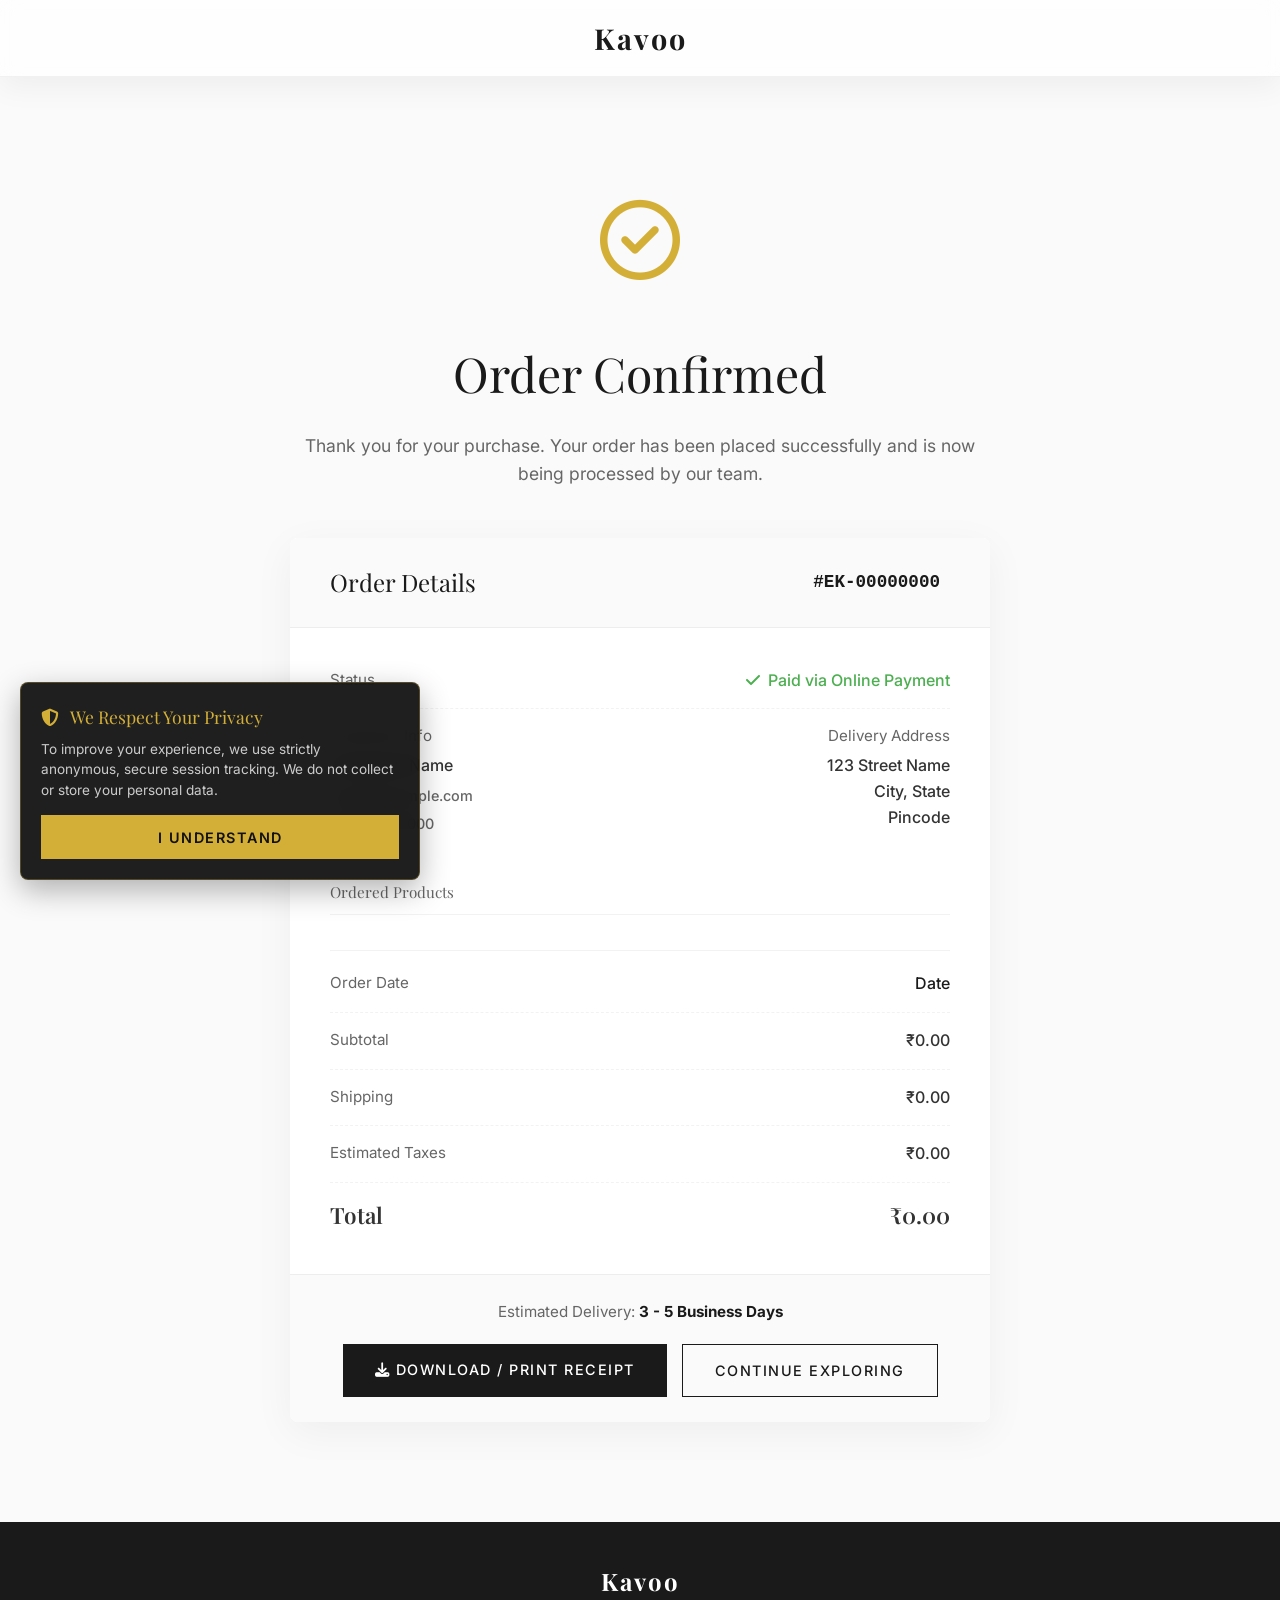
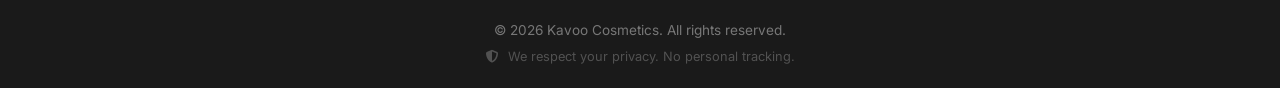
<file: confirmation.html>
<!DOCTYPE html>
<html lang="en">

<head>
    <meta charset="UTF-8">
    <meta name="viewport" content="width=device-width, initial-scale=1.0">
    <title>Order Confirmation | Kavoo Luxury Cosmetics</title>
    <!-- Google Fonts -->
    <link rel="preconnect" href="https://fonts.googleapis.com">
    <link rel="preconnect" href="https://fonts.gstatic.com" crossorigin>
    <link
        href="https://fonts.googleapis.com/css2?family=Inter:wght@300;400;500;600&family=Playfair+Display:ital,wght@0,400;0,600;0,700;1,400&display=swap"
        rel="stylesheet">
    <!-- Icons -->
    <link rel="stylesheet" href="https://cdnjs.cloudflare.com/ajax/libs/font-awesome/6.4.0/css/all.min.css">
    <!-- Custom CSS -->
    <link rel="stylesheet" href="styles.css">
</head>

<body class="confirmation-page" style="background-color: var(--color-off-white);">

    <!-- Simple Navigation -->
    <nav class="navbar scrolled"
        style="position: relative; padding: 15px 0; border-bottom: 1px solid rgba(0,0,0,0.05);">
        <div class="nav-container" style="justify-content: center;">
            <div class="logo"><a href="index.html">Kavoo</a></div>
        </div>
    </nav>

    <!-- Confirmation Main Content -->
    <main class="confirmation-layout" style="padding: 100px 0;">
        <div class="container" style="max-width: 800px; margin: 0 auto; text-align: center;">

            <!-- Success Icon -->
            <div class="success-icon slide-up-element"
                style="color: var(--color-gold); font-size: 5rem; margin-bottom: 30px;">
                <i class="fa-regular fa-circle-check"></i>
            </div>

            <h1 class="checkout-main-title slide-up-element delay-1" style="font-size: 3rem; margin-bottom: 20px;">Order
                Confirmed</h1>
            <p class="section-desc slide-up-element delay-1"
                style="font-size: 1.1rem; color: var(--color-text-muted); margin-bottom: 50px;">
                Thank you for your purchase. Your order has been placed successfully and is now being processed by our
                team.
            </p>

            <!-- Order Details Box -->
            <div class="confirmation-box slide-up-element delay-2">
                <div class="confirmation-header">
                    <h2>Order Details</h2>
                    <span class="order-id" id="displayOrderId">#EK-00000000</span>
                </div>

                <div class="confirmation-body">
                    <div class="conf-row">
                        <span class="conf-label">Status</span>
                        <span class="conf-value status-paid"><i class="fa-solid fa-check"></i> Paid via Online
                            Payment</span>
                    </div>

                    <div class="conf-row split">
                        <div class="conf-column" style="text-align: left;">
                            <span class="conf-label">Customer Info</span>
                            <span class="conf-value" id="confName">Customer Name</span>
                            <span class="conf-value" id="confEmail"
                                style="font-size: 0.9rem; color: var(--color-text-muted);">email@example.com</span>
                            <span class="conf-value" id="confPhone"
                                style="font-size: 0.9rem; color: var(--color-text-muted);">000-000-0000</span>
                        </div>
                        <div class="conf-column" style="text-align: right;">
                            <span class="conf-label">Delivery Address</span>
                            <span class="conf-value" id="confAddress">123 Street Name<br>City, State<br>Pincode</span>
                        </div>
                    </div>

                    <div class="conf-items-section">
                        <h3 class="conf-label"
                            style="text-align: left; margin-bottom: 15px; border-bottom: 1px solid rgba(0,0,0,0.05); padding-bottom: 10px;">
                            Ordered Products</h3>
                        <div class="conf-items-list" id="confItemsList">
                            <!-- Items injected via JS -->
                        </div>
                    </div>

                    <div class="conf-totals"
                        style="border-top: 1px solid rgba(0,0,0,0.05); padding-top: 20px; margin-top: 20px;">
                        <div class="conf-row">
                            <span class="conf-label">Order Date</span>
                            <span class="conf-value" id="confDate" style="color: var(--color-black);">Date</span>
                        </div>
                        <div class="conf-row">
                            <span class="conf-label">Subtotal</span>
                            <span class="conf-value" id="confSubtotal">₹0.00</span>
                        </div>
                        <div class="conf-row">
                            <span class="conf-label">Shipping</span>
                            <span class="conf-value" id="confShipping">₹0.00</span>
                        </div>
                        <div class="conf-row">
                            <span class="conf-label">Estimated Taxes</span>
                            <span class="conf-value" id="confTaxes">₹0.00</span>
                        </div>
                        <div class="conf-row total-row"
                            style="font-size: 1.4rem; font-weight: 600; font-family: var(--font-serif); margin-top: 15px;">
                            <span>Total</span>
                            <span id="confTotal">₹0.00</span>
                        </div>
                    </div>
                </div>

                <div class="confirmation-footer no-print"
                    style="background-color: var(--color-off-white); padding: 25px; border-top: 1px solid rgba(0,0,0,0.05); text-align: center; display: flex; flex-direction: column; gap: 15px; align-items: center;">
                    <p style="font-size: 0.95rem; color: var(--color-text-muted); margin-bottom: 5px;">
                        Estimated Delivery: <strong style="color: var(--color-black);">3 - 5 Business Days</strong>
                    </p>
                    <div style="display: flex; gap: 15px; flex-wrap: wrap; justify-content: center; width: 100%;">
                        <a href="#" id="printReceiptBtn" class="btn btn-primary" style="min-width: 200px;"><i class="fa-solid fa-download"></i> Download / Print Receipt</a>
                        <a href="shop.html" class="btn btn-outline" style="min-width: 200px;">Continue Exploring</a>
                    </div>
                </div>
            </div>

        </div>
    </main>

    <style>
        /* Print Styles for Receipt */
        @media print {
            body { background-color: white !important; }
            .navbar, .footer, .no-print, .success-icon, .checkout-main-title, .section-desc { display: none !important; }
            .confirmation-layout { padding: 0 !important; margin: 0 !important; }
            .confirmation-box { box-shadow: none !important; border: 2px solid #000 !important; border-radius: 0 !important; margin: 0 !important; max-width: 100% !important; }
            .conf-row { border-bottom: 1px solid #333 !important; padding: 5px 0 !important; }
            .conf-column span { display: block; }
            * { color: black !important; -webkit-print-color-adjust: exact; print-color-adjust: exact; }
            body::before {
                content: "Kavoo Luxury Cosmetics - Receipt";
                display: block;
                font-size: 24px;
                font-weight: bold;
                text-align: center;
                margin-bottom: 20px;
                font-family: serif;
            }
        }
    </style>

    <!-- Footer -->
    <footer id="contact" class="footer" style="padding: 40px 0 20px; text-align: center;">
        <div class="container">
            <h2 class="logo" style="color: var(--color-white); font-size: 1.5rem; margin-bottom: 20px;">Kavoo</h2>
            <div class="footer-bottom" style="border: none; padding-top: 0; justify-content: center;">
                <div style="display:flex; flex-direction:column; gap:5px; align-items: center;">
                    <p>&copy; 2026 Kavoo Cosmetics. All rights reserved.</p>
                    <p style="opacity: 0.6; font-size: 0.8rem;"><i class="fa-solid fa-shield-halved" style="margin-right:5px;"></i> We respect your privacy. No personal tracking.</p>
                </div>
            </div>
        </div>
    </footer>

    <!-- Scripts -->
    <script src="script.js"></script>
</body>

</html>
</file>
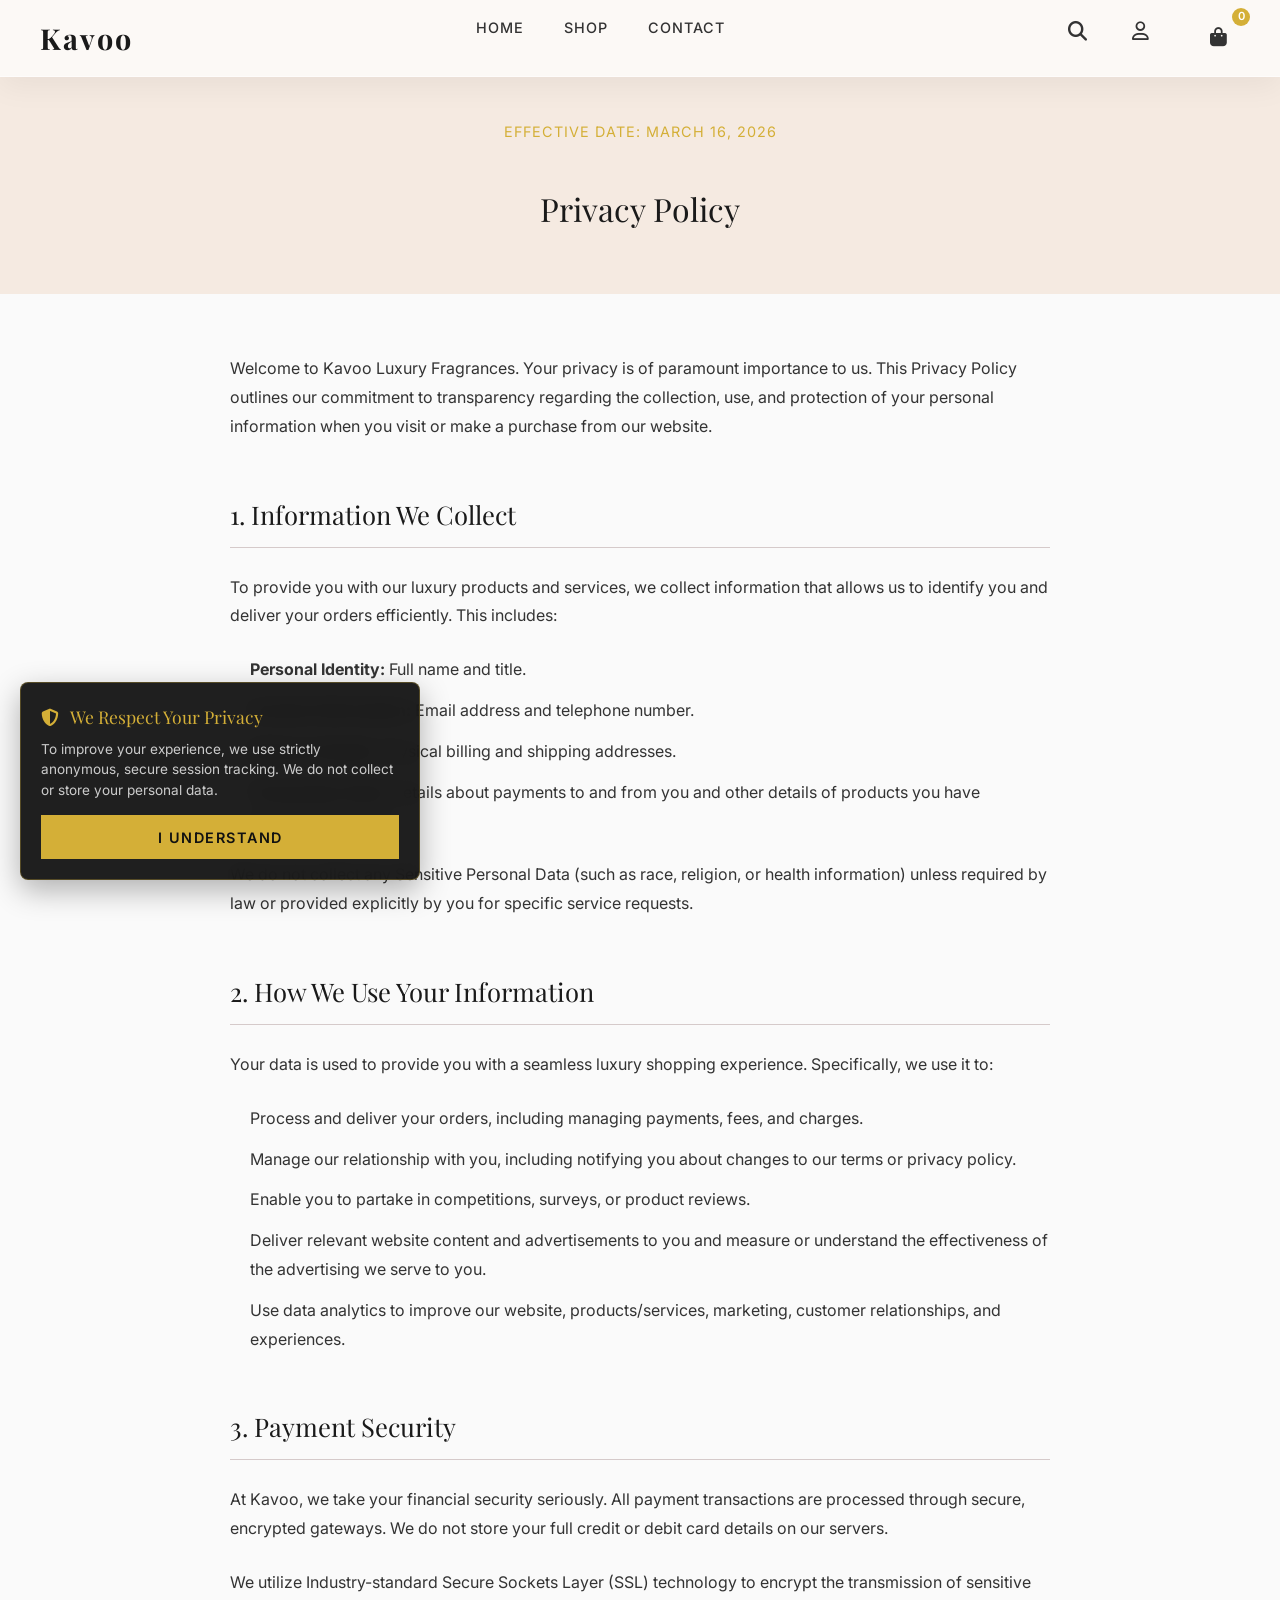
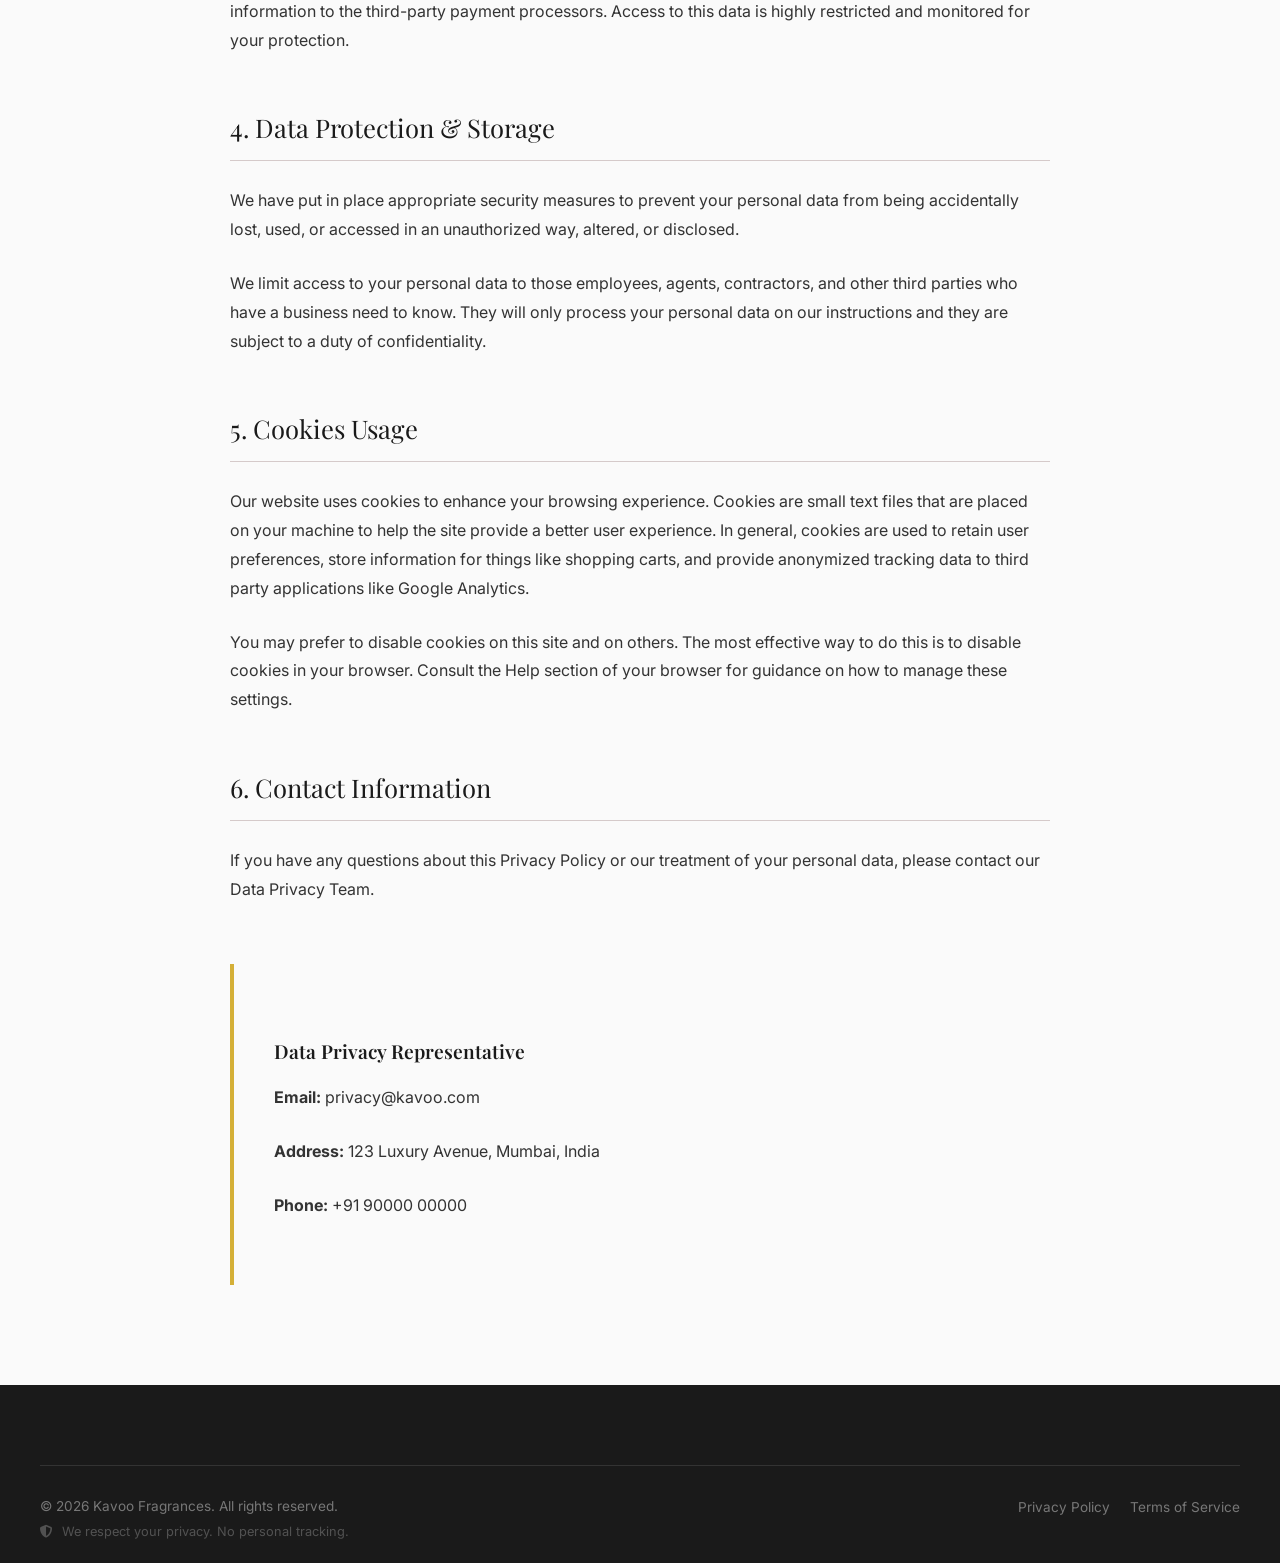
<file: privacy-policy.html>
<!DOCTYPE html>
<html lang="en">

<head>
    <meta charset="UTF-8">
    <meta name="viewport" content="width=device-width, initial-scale=1.0">
    <title>Privacy Policy | Kavoo Luxury Fragrances</title>
    <!-- Google Fonts -->
    <link rel="preconnect" href="https://fonts.googleapis.com">
    <link rel="preconnect" href="https://fonts.gstatic.com" crossorigin>
    <link
        href="https://fonts.googleapis.com/css2?family=Inter:wght@300;400;500;600&family=Playfair+Display:ital,wght@0,400;0,600;0,700;1,400&display=swap"
        rel="stylesheet">
    <!-- Icons -->
    <link rel="stylesheet" href="https://cdnjs.cloudflare.com/ajax/libs/font-awesome/6.4.0/css/all.min.css">
    <!-- Custom CSS -->
    <link rel="stylesheet" href="styles.css">
    <style>
        .legal-header {
            background-color: var(--color-soft-nude);
            padding: 120px 0 60px;
            text-align: center;
        }

        .legal-container {
            max-width: 900px;
            margin: 60px auto 100px;
            padding: 0 40px;
        }

        .legal-content {
            line-height: 1.8;
            color: var(--color-dark-gray);
        }

        .legal-content h1 {
            font-size: 3.5rem;
            margin-bottom: 20px;
            color: var(--color-black);
        }

        .legal-content h2 {
            font-size: 1.6rem;
            margin: 50px 0 25px;
            color: var(--color-black);
            font-family: var(--font-serif);
            border-bottom: 1px solid var(--color-beige);
            padding-bottom: 10px;
        }

        .legal-content h3 {
            font-size: 1.2rem;
            margin: 30px 0 15px;
            color: var(--color-black);
            font-weight: 600;
        }

        .legal-content p {
            margin-bottom: 25px;
        }

        .legal-content ul {
            margin-bottom: 25px;
            padding-left: 20px;
        }

        .legal-content li {
            margin-bottom: 12px;
            position: relative;
        }

        .last-updated {
            font-size: 0.9rem;
            letter-spacing: 1px;
            text-transform: uppercase;
            color: var(--color-gold);
            margin-bottom: 40px;
            display: block;
        }

        .contact-box {
            background-color: var(--color-off-white);
            padding: 40px;
            border-left: 4px solid var(--color-gold);
            margin-top: 60px;
        }

        @media (max-width: 768px) {
            .legal-header {
                padding: 100px 0 40px;
            }
            .legal-container {
                margin: 40px auto 60px;
                padding: 0 20px;
            }
            .legal-content h1 {
                font-size: 2.5rem;
            }
            .legal-content h2 {
                font-size: 1.4rem;
            }
        }
    </style>
</head>

<body>
    <!-- Navigation -->
    <nav class="navbar scrolled" id="navbar">
        <div class="nav-container">
            <a href="index.html" class="logo">Kavoo</a>
            <div class="nav-links">
                <a href="index.html">Home</a>
                <a href="shop.html">Shop</a>
                <a href="index.html#contact">Contact</a>
            </div>
            <div class="nav-icons">
                <a href="#" id="openSearchBtn"><i class="fa-solid fa-magnifying-glass"></i></a>
                <a href="account.html"><i class="fa-regular fa-user"></i></a>
                <a href="#" id="openCartBtn" class="cart-icon-wrapper">
                    <i class="fa-solid fa-bag-shopping"></i>
                    <span class="cart-badge" id="cartBadgeCount">0</span>
                </a>
            </div>
            <button class="mobile-menu-btn">
                <i class="fa-solid fa-bars"></i>
            </button>
        </div>
    </nav>

    <header class="legal-header">
        <div class="container">
            <span class="last-updated">Effective Date: March 16, 2026</span>
            <h1>Privacy Policy</h1>
        </div>
    </header>

    <main class="legal-container">
        <div class="legal-content" id="legalContent">
            <div id="dynamicContent">
                <p>Welcome to Kavoo Luxury Fragrances. Your privacy is of paramount importance to us. This Privacy Policy outlines our commitment to transparency regarding the collection, use, and protection of your personal information when you visit or make a purchase from our website.</p>
                
                <h2>1. Information We Collect</h2>
                <p>To provide you with our luxury products and services, we collect information that allows us to identify you and deliver your orders efficiently. This includes:</p>
                <ul>
                    <li><strong>Personal Identity:</strong> Full name and title.</li>
                    <li><strong>Contact Information:</strong> Email address and telephone number.</li>
                    <li><strong>Delivery Details:</strong> Physical billing and shipping addresses.</li>
                    <li><strong>Transaction Data:</strong> Details about payments to and from you and other details of products you have purchased from us.</li>
                </ul>
                <p>We do not collect any Sensitive Personal Data (such as race, religion, or health information) unless required by law or provided explicitly by you for specific service requests.</p>
                
                <h2>2. How We Use Your Information</h2>
                <p>Your data is used to provide you with a seamless luxury shopping experience. Specifically, we use it to:</p>
                <ul>
                    <li>Process and deliver your orders, including managing payments, fees, and charges.</li>
                    <li>Manage our relationship with you, including notifying you about changes to our terms or privacy policy.</li>
                    <li>Enable you to partake in competitions, surveys, or product reviews.</li>
                    <li>Deliver relevant website content and advertisements to you and measure or understand the effectiveness of the advertising we serve to you.</li>
                    <li>Use data analytics to improve our website, products/services, marketing, customer relationships, and experiences.</li>
                </ul>
                
                <h2>3. Payment Security</h2>
                <p>At Kavoo, we take your financial security seriously. All payment transactions are processed through secure, encrypted gateways. We do not store your full credit or debit card details on our servers.</p>
                <p>We utilize Industry-standard Secure Sockets Layer (SSL) technology to encrypt the transmission of sensitive information to the third-party payment processors. Access to this data is highly restricted and monitored for your protection.</p>
                
                <h2>4. Data Protection & Storage</h2>
                <p>We have put in place appropriate security measures to prevent your personal data from being accidentally lost, used, or accessed in an unauthorized way, altered, or disclosed.</p>
                <p>We limit access to your personal data to those employees, agents, contractors, and other third parties who have a business need to know. They will only process your personal data on our instructions and they are subject to a duty of confidentiality.</p>
                
                <h2>5. Cookies Usage</h2>
                <p>Our website uses cookies to enhance your browsing experience. Cookies are small text files that are placed on your machine to help the site provide a better user experience. In general, cookies are used to retain user preferences, store information for things like shopping carts, and provide anonymized tracking data to third party applications like Google Analytics.</p>
                <p>You may prefer to disable cookies on this site and on others. The most effective way to do this is to disable cookies in your browser. Consult the Help section of your browser for guidance on how to manage these settings.</p>
                
                <h2>6. Contact Information</h2>
                <p>If you have any questions about this Privacy Policy or our treatment of your personal data, please contact our Data Privacy Team.</p>
                
                <div class="contact-box">
                    <h3>Data Privacy Representative</h3>
                    <p><strong>Email:</strong> privacy@kavoo.com</p>
                    <p><strong>Address:</strong> 123 Luxury Avenue, Mumbai, India</p>
                    <p><strong>Phone:</strong> +91 90000 00000</p>
                </div>
            </div>
        </div>
    </main>

    <footer class="footer">
        <div class="container">
            <div class="footer-bottom">
                <div style="display:flex; flex-direction:column; gap:5px;">
                    <p>&copy; 2026 Kavoo Fragrances. All rights reserved.</p>
                    <p style="opacity: 0.6; font-size: 0.8rem;"><i class="fa-solid fa-shield-halved" style="margin-right:5px;"></i> We respect your privacy. No personal tracking.</p>
                </div>
                <div class="footer-legal">
                    <a href="privacy-policy.html">Privacy Policy</a>
                    <a href="terms-of-service.html">Terms of Service</a>
                </div>
            </div>
        </div>
    </footer>

    <!-- Scripts -->
    <script src="script.js"></script>
    <script>
        document.addEventListener('DOMContentLoaded', () => {
            const savedContent = localStorage.getItem('ekavoo_privacy_policy');
            if (savedContent) {
                document.getElementById('dynamicContent').innerHTML = savedContent;
            }
        });
    </script>
</body>

</html>
</file>
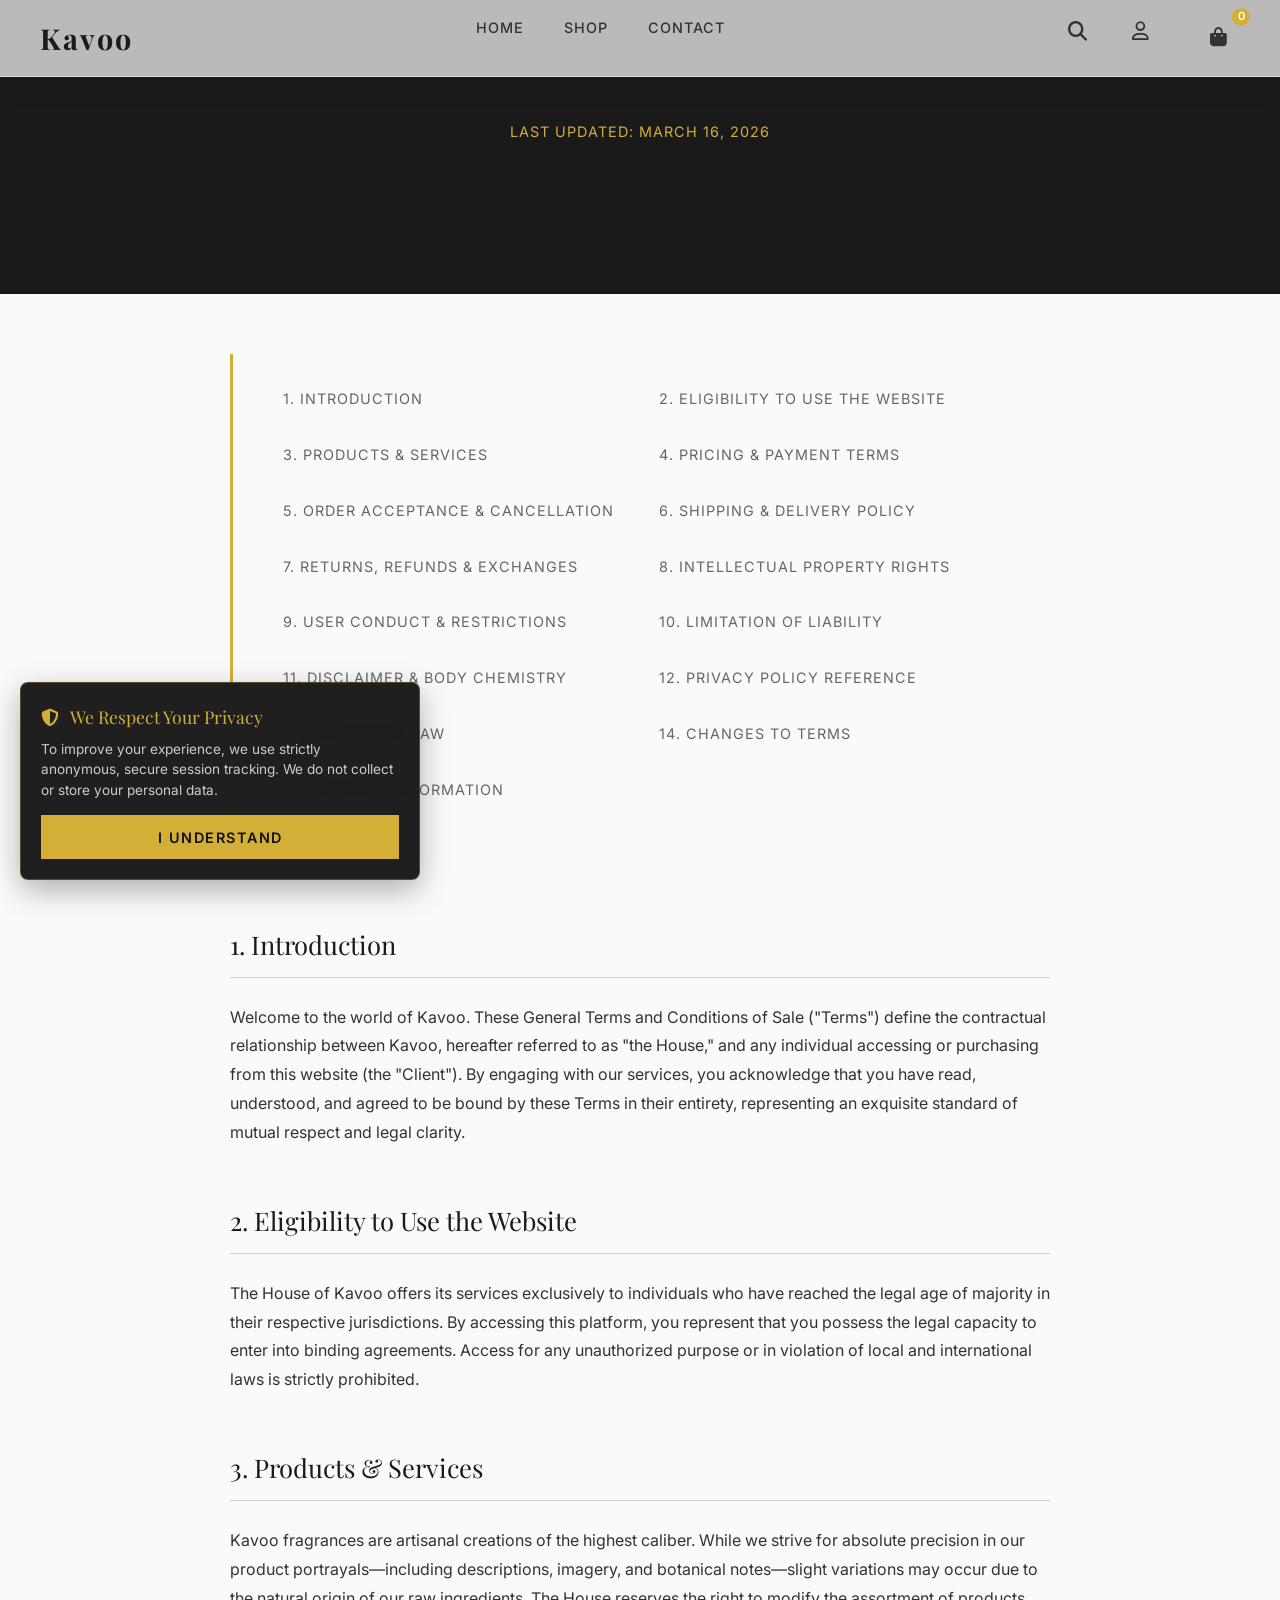
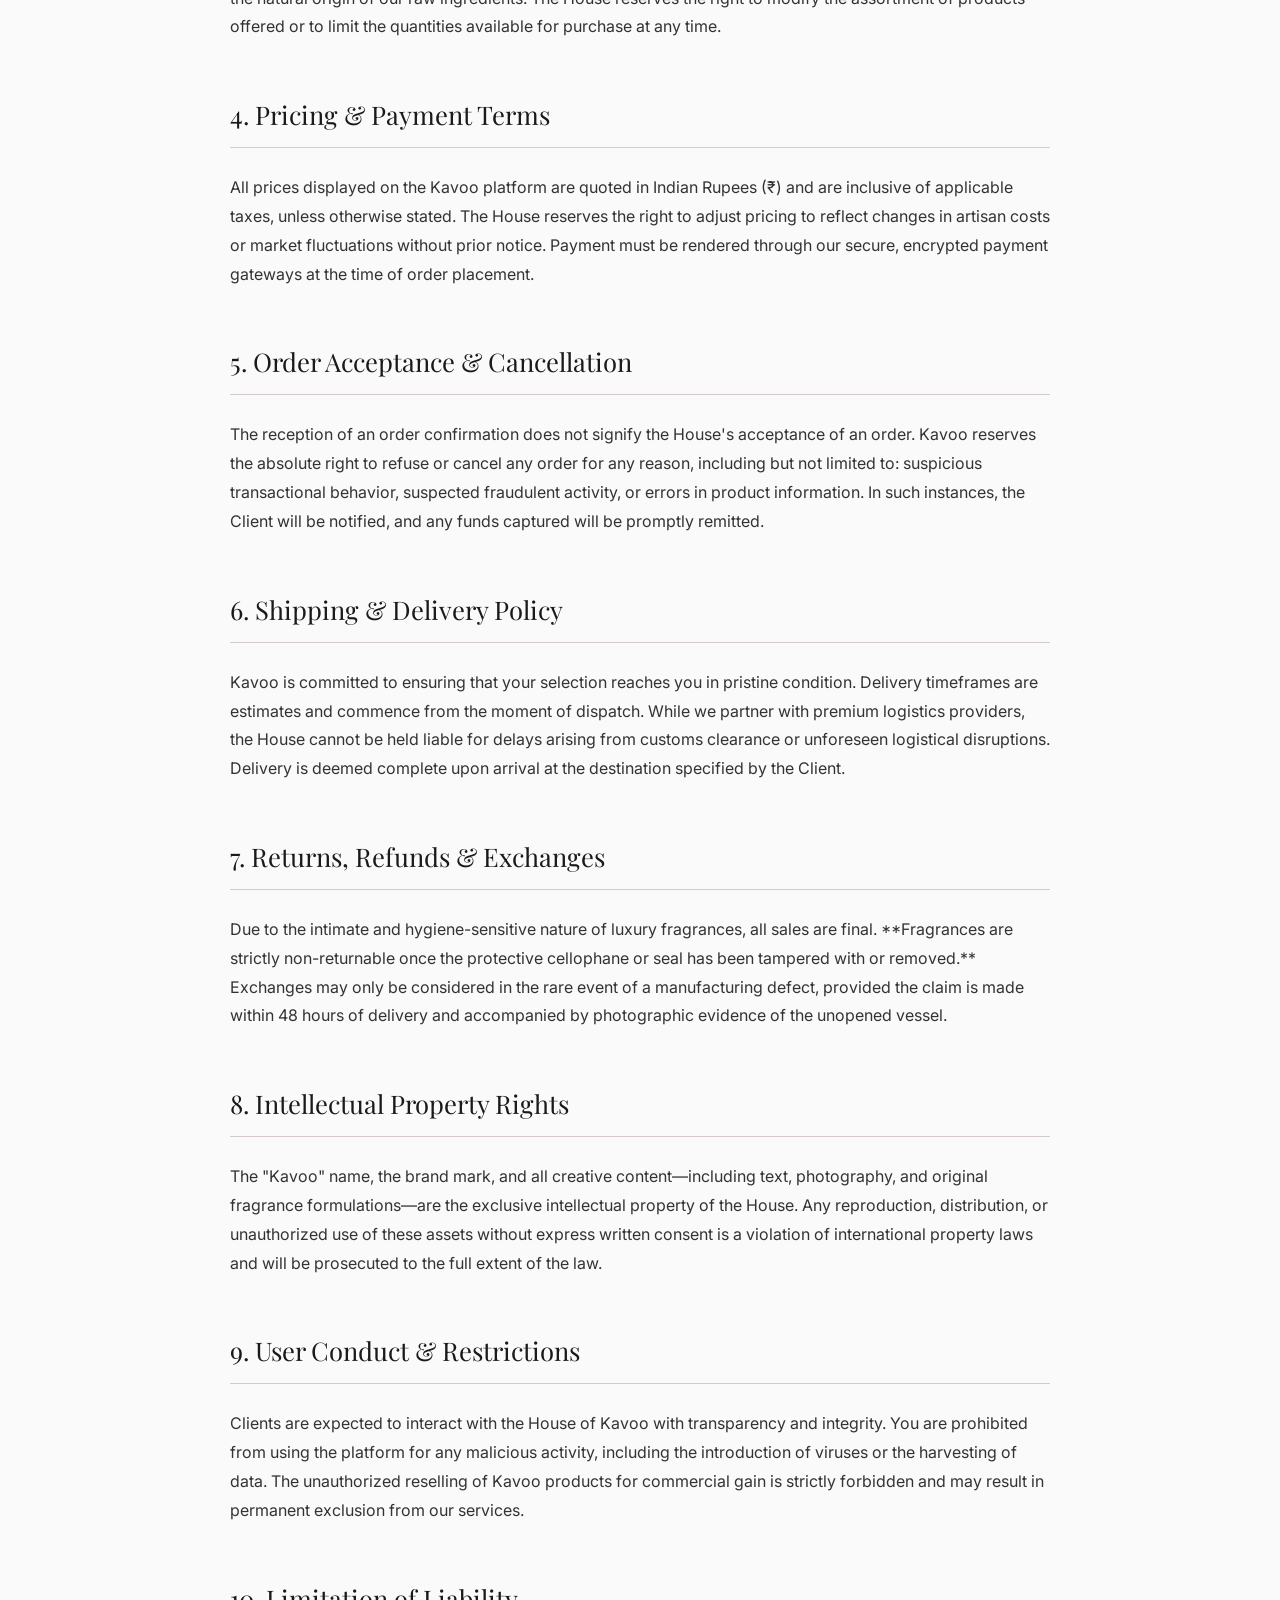
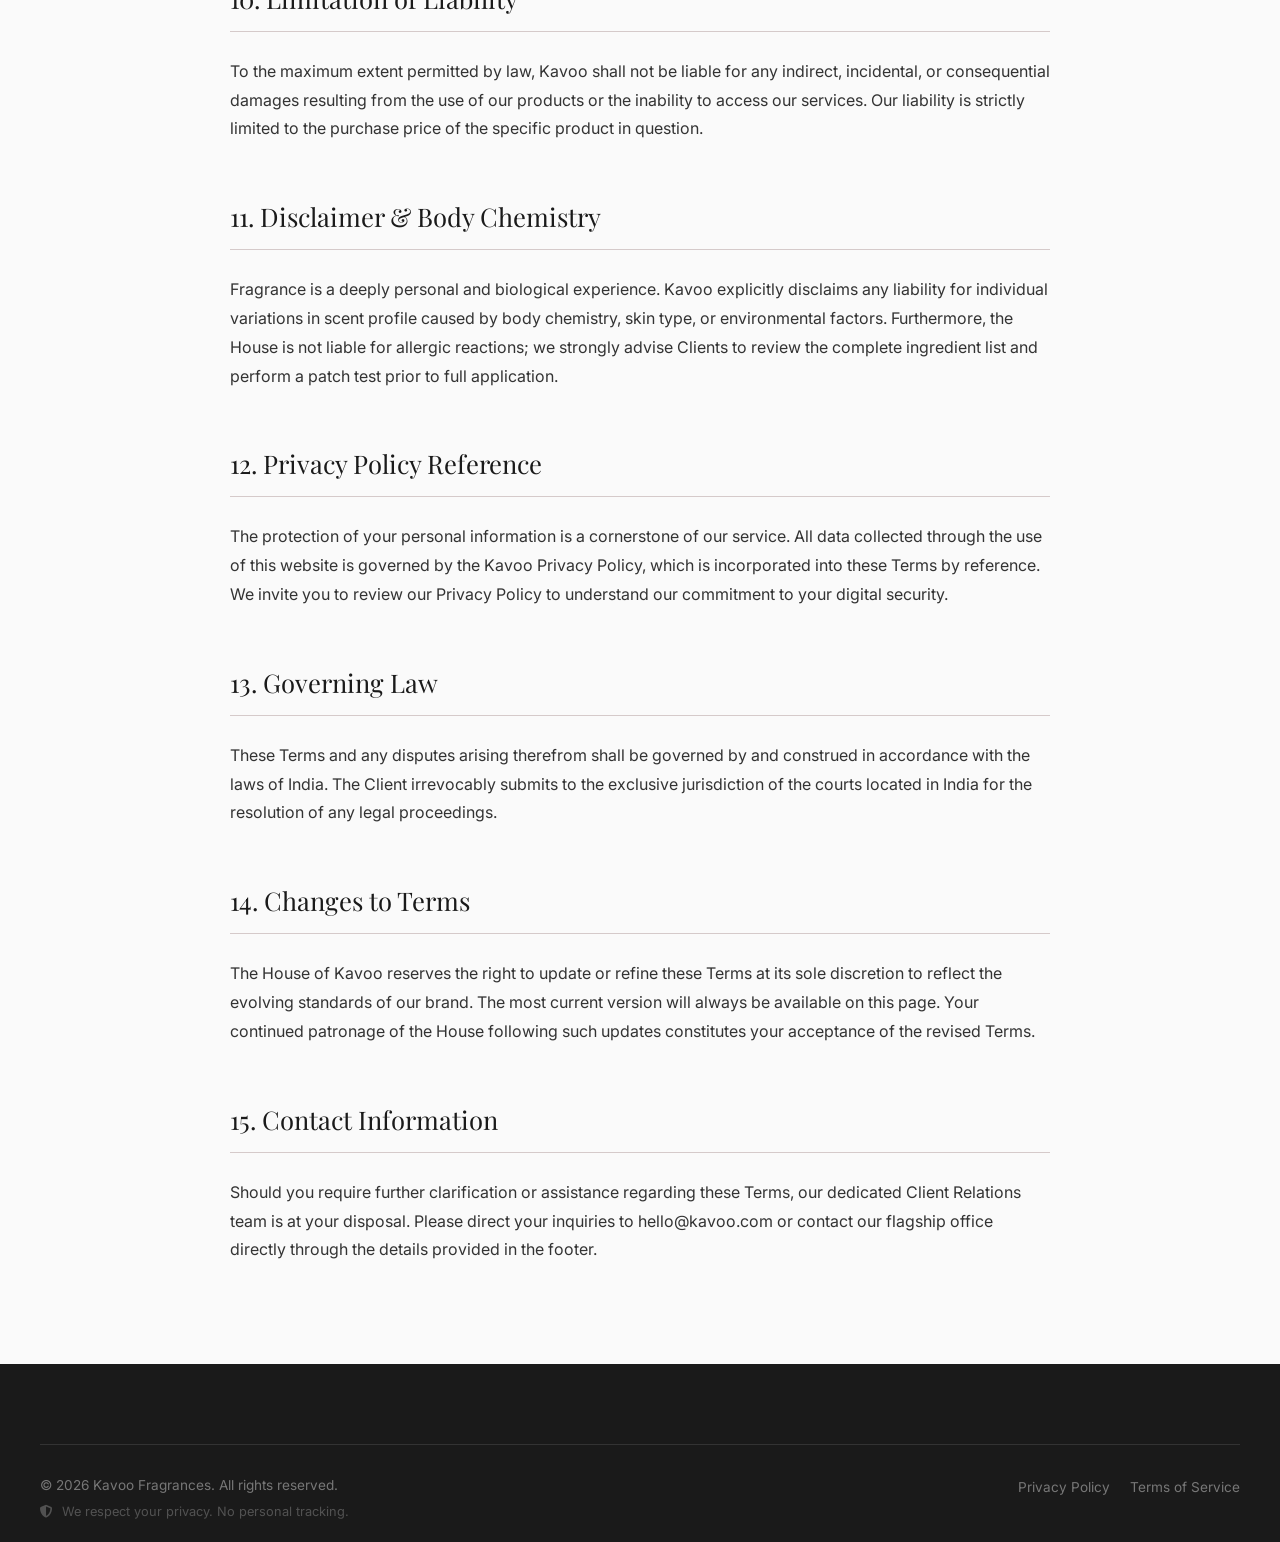
<file: terms-of-service.html>
<!DOCTYPE html>
<html lang="en">

<head>
    <meta charset="UTF-8">
    <meta name="viewport" content="width=device-width, initial-scale=1.0">
    <title>Terms of Service | Kavoo Luxury Fragrances</title>
    <!-- Google Fonts -->
    <link rel="preconnect" href="https://fonts.googleapis.com">
    <link rel="preconnect" href="https://fonts.gstatic.com" crossorigin>
    <link
        href="https://fonts.googleapis.com/css2?family=Inter:wght@300;400;500;600&family=Playfair+Display:ital,wght@0,400;0,600;0,700;1,400&display=swap"
        rel="stylesheet">
    <!-- Icons -->
    <link rel="stylesheet" href="https://cdnjs.cloudflare.com/ajax/libs/font-awesome/6.4.0/css/all.min.css">
    <!-- Custom CSS -->
    <link rel="stylesheet" href="styles.css">
    <style>
        .legal-header {
            background-color: var(--color-black);
            padding: 120px 0 60px;
            text-align: center;
            color: var(--color-white);
        }

        .legal-container {
            max-width: 900px;
            margin: 60px auto 100px;
            padding: 0 40px;
        }

        .legal-content {
            line-height: 1.8;
            color: var(--color-dark-gray);
        }

        .legal-content h1 {
            font-size: 3.5rem;
            margin-bottom: 20px;
            color: var(--color-white);
        }

        .legal-content h2 {
            font-size: 1.6rem;
            margin: 50px 0 25px;
            color: var(--color-black);
            font-family: var(--font-serif);
            border-bottom: 1px solid var(--color-beige);
            padding-bottom: 10px;
        }

        .legal-content p {
            margin-bottom: 25px;
        }

        .toc {
            background-color: var(--color-off-white);
            padding: 30px;
            margin-bottom: 50px;
            border-left: 3px solid var(--color-gold);
        }

        .toc ul {
            list-style: none;
            padding: 0;
            margin: 0;
            display: grid;
            grid-template-columns: repeat(auto-fill, minmax(250px, 1fr));
            gap: 15px;
        }

        .toc a {
            font-size: 0.9rem;
            text-transform: uppercase;
            letter-spacing: 1px;
            color: var(--color-text-muted);
            transition: color var(--transition-fast);
        }

        .toc a:hover {
            color: var(--color-gold);
        }

        .legal-content ul {
            margin-bottom: 25px;
            padding-left: 20px;
        }

        .legal-content li {
            margin-bottom: 12px;
        }

        .last-updated {
            font-size: 0.9rem;
            letter-spacing: 1px;
            text-transform: uppercase;
            color: var(--color-gold);
            margin-bottom: 40px;
            display: block;
        }

        @media (max-width: 768px) {
            .legal-header {
                padding: 100px 0 40px;
            }
            .legal-container {
                margin: 40px auto 60px;
                padding: 0 20px;
            }
            .legal-content h1 {
                font-size: 2.5rem;
            }
            .legal-content h2 {
                font-size: 1.4rem;
            }
        }
    </style>
</head>

<body>
    <!-- Navigation -->
    <nav class="navbar scrolled" id="navbar">
        <div class="nav-container">
            <a href="index.html" class="logo">Kavoo</a>
            <div class="nav-links">
                <a href="index.html">Home</a>
                <a href="shop.html">Shop</a>
                <a href="index.html#contact">Contact</a>
            </div>
            <div class="nav-icons">
                <a href="#" id="openSearchBtn"><i class="fa-solid fa-magnifying-glass"></i></a>
                <a href="account.html"><i class="fa-regular fa-user"></i></a>
                <a href="#" id="openCartBtn" class="cart-icon-wrapper">
                    <i class="fa-solid fa-bag-shopping"></i>
                    <span class="cart-badge" id="cartBadgeCount">0</span>
                </a>
            </div>
            <button class="mobile-menu-btn">
                <i class="fa-solid fa-bars"></i>
            </button>
        </div>
    </nav>

    <header class="legal-header">
        <div class="container">
            <span class="last-updated">Last Updated: March 16, 2026</span>
            <h1>Terms of Service</h1>
        </div>
    </header>

    <main class="legal-container">
        <div class="legal-content" id="legalContent">
            <div id="dynamicContent">
                <nav class="toc">
                    <ul>
                        <li><a href="#intro">1. Introduction</a></li>
                        <li><a href="#eligibility">2. Eligibility to Use the Website</a></li>
                        <li><a href="#products">3. Products & Services</a></li>
                        <li><a href="#pricing">4. Pricing & Payment Terms</a></li>
                        <li><a href="#orders">5. Order Acceptance & Cancellation</a></li>
                        <li><a href="#shipping">6. Shipping & Delivery Policy</a></li>
                        <li><a href="#returns">7. Returns, Refunds & Exchanges</a></li>
                        <li><a href="#ip">8. Intellectual Property Rights</a></li>
                        <li><a href="#conduct">9. User Conduct & Restrictions</a></li>
                        <li><a href="#liability">10. Limitation of Liability</a></li>
                        <li><a href="#disclaimer">11. Disclaimer & Body Chemistry</a></li>
                        <li><a href="#privacy">12. Privacy Policy Reference</a></li>
                        <li><a href="#law">13. Governing Law</a></li>
                        <li><a href="#changes">14. Changes to Terms</a></li>
                        <li><a href="#contact-info">15. Contact Information</a></li>
                    </ul>
                </nav>

                <h2 id="intro">1. Introduction</h2>
                <p>Welcome to the world of Kavoo. These General Terms and Conditions of Sale ("Terms") define the contractual relationship between Kavoo, hereafter referred to as "the House," and any individual accessing or purchasing from this website (the "Client"). By engaging with our services, you acknowledge that you have read, understood, and agreed to be bound by these Terms in their entirety, representing an exquisite standard of mutual respect and legal clarity.</p>
                
                <h2 id="eligibility">2. Eligibility to Use the Website</h2>
                <p>The House of Kavoo offers its services exclusively to individuals who have reached the legal age of majority in their respective jurisdictions. By accessing this platform, you represent that you possess the legal capacity to enter into binding agreements. Access for any unauthorized purpose or in violation of local and international laws is strictly prohibited.</p>
                
                <h2 id="products">3. Products & Services</h2>
                <p>Kavoo fragrances are artisanal creations of the highest caliber. While we strive for absolute precision in our product portrayals—including descriptions, imagery, and botanical notes—slight variations may occur due to the natural origin of our raw ingredients. The House reserves the right to modify the assortment of products offered or to limit the quantities available for purchase at any time.</p>
                
                <h2 id="pricing">4. Pricing & Payment Terms</h2>
                <p>All prices displayed on the Kavoo platform are quoted in Indian Rupees (₹) and are inclusive of applicable taxes, unless otherwise stated. The House reserves the right to adjust pricing to reflect changes in artisan costs or market fluctuations without prior notice. Payment must be rendered through our secure, encrypted payment gateways at the time of order placement.</p>
                
                <h2 id="orders">5. Order Acceptance & Cancellation</h2>
                <p>The reception of an order confirmation does not signify the House's acceptance of an order. Kavoo reserves the absolute right to refuse or cancel any order for any reason, including but not limited to: suspicious transactional behavior, suspected fraudulent activity, or errors in product information. In such instances, the Client will be notified, and any funds captured will be promptly remitted.</p>
                
                <h2 id="shipping">6. Shipping & Delivery Policy</h2>
                <p>Kavoo is committed to ensuring that your selection reaches you in pristine condition. Delivery timeframes are estimates and commence from the moment of dispatch. While we partner with premium logistics providers, the House cannot be held liable for delays arising from customs clearance or unforeseen logistical disruptions. Delivery is deemed complete upon arrival at the destination specified by the Client.</p>
                
                <h2 id="returns">7. Returns, Refunds & Exchanges</h2>
                <p>Due to the intimate and hygiene-sensitive nature of luxury fragrances, all sales are final. **Fragrances are strictly non-returnable once the protective cellophane or seal has been tampered with or removed.** Exchanges may only be considered in the rare event of a manufacturing defect, provided the claim is made within 48 hours of delivery and accompanied by photographic evidence of the unopened vessel.</p>
                
                <h2 id="ip">8. Intellectual Property Rights</h2>
                <p>The "Kavoo" name, the brand mark, and all creative content—including text, photography, and original fragrance formulations—are the exclusive intellectual property of the House. Any reproduction, distribution, or unauthorized use of these assets without express written consent is a violation of international property laws and will be prosecuted to the full extent of the law.</p>
                
                <h2 id="conduct">9. User Conduct & Restrictions</h2>
                <p>Clients are expected to interact with the House of Kavoo with transparency and integrity. You are prohibited from using the platform for any malicious activity, including the introduction of viruses or the harvesting of data. The unauthorized reselling of Kavoo products for commercial gain is strictly forbidden and may result in permanent exclusion from our services.</p>
                
                <h2 id="liability">10. Limitation of Liability</h2>
                <p>To the maximum extent permitted by law, Kavoo shall not be liable for any indirect, incidental, or consequential damages resulting from the use of our products or the inability to access our services. Our liability is strictly limited to the purchase price of the specific product in question.</p>
                
                <h2 id="disclaimer">11. Disclaimer & Body Chemistry</h2>
                <p>Fragrance is a deeply personal and biological experience. Kavoo explicitly disclaims any liability for individual variations in scent profile caused by body chemistry, skin type, or environmental factors. Furthermore, the House is not liable for allergic reactions; we strongly advise Clients to review the complete ingredient list and perform a patch test prior to full application.</p>
                
                <h2 id="privacy">12. Privacy Policy Reference</h2>
                <p>The protection of your personal information is a cornerstone of our service. All data collected through the use of this website is governed by the Kavoo Privacy Policy, which is incorporated into these Terms by reference. We invite you to review our Privacy Policy to understand our commitment to your digital security.</p>
                
                <h2 id="law">13. Governing Law</h2>
                <p>These Terms and any disputes arising therefrom shall be governed by and construed in accordance with the laws of India. The Client irrevocably submits to the exclusive jurisdiction of the courts located in India for the resolution of any legal proceedings.</p>
                
                <h2 id="changes">14. Changes to Terms</h2>
                <p>The House of Kavoo reserves the right to update or refine these Terms at its sole discretion to reflect the evolving standards of our brand. The most current version will always be available on this page. Your continued patronage of the House following such updates constitutes your acceptance of the revised Terms.</p>
                
                <h2 id="contact-info">15. Contact Information</h2>
                <p>Should you require further clarification or assistance regarding these Terms, our dedicated Client Relations team is at your disposal. Please direct your inquiries to <a href="mailto:hello@kavoo.com">hello@kavoo.com</a> or contact our flagship office directly through the details provided in the footer.</p>
            </div>
        </div>
    </main>

    <footer class="footer">
        <div class="container">
            <div class="footer-bottom">
                <div style="display:flex; flex-direction:column; gap:5px;">
                    <p>&copy; 2026 Kavoo Fragrances. All rights reserved.</p>
                    <p style="opacity: 0.6; font-size: 0.8rem;"><i class="fa-solid fa-shield-halved" style="margin-right:5px;"></i> We respect your privacy. No personal tracking.</p>
                </div>
                <div class="footer-legal">
                    <a href="privacy-policy.html">Privacy Policy</a>
                    <a href="terms-of-service.html">Terms of Service</a>
                </div>
            </div>
        </div>
    </footer>

    <!-- Scripts -->
    <script src="script.js"></script>
    <script>
        document.addEventListener('DOMContentLoaded', () => {
            const savedContent = localStorage.getItem('ekavoo_terms_of_service');
            if (savedContent) {
                document.getElementById('dynamicContent').innerHTML = savedContent;
            }
        });
    </script>
</body>

</html>
</file>
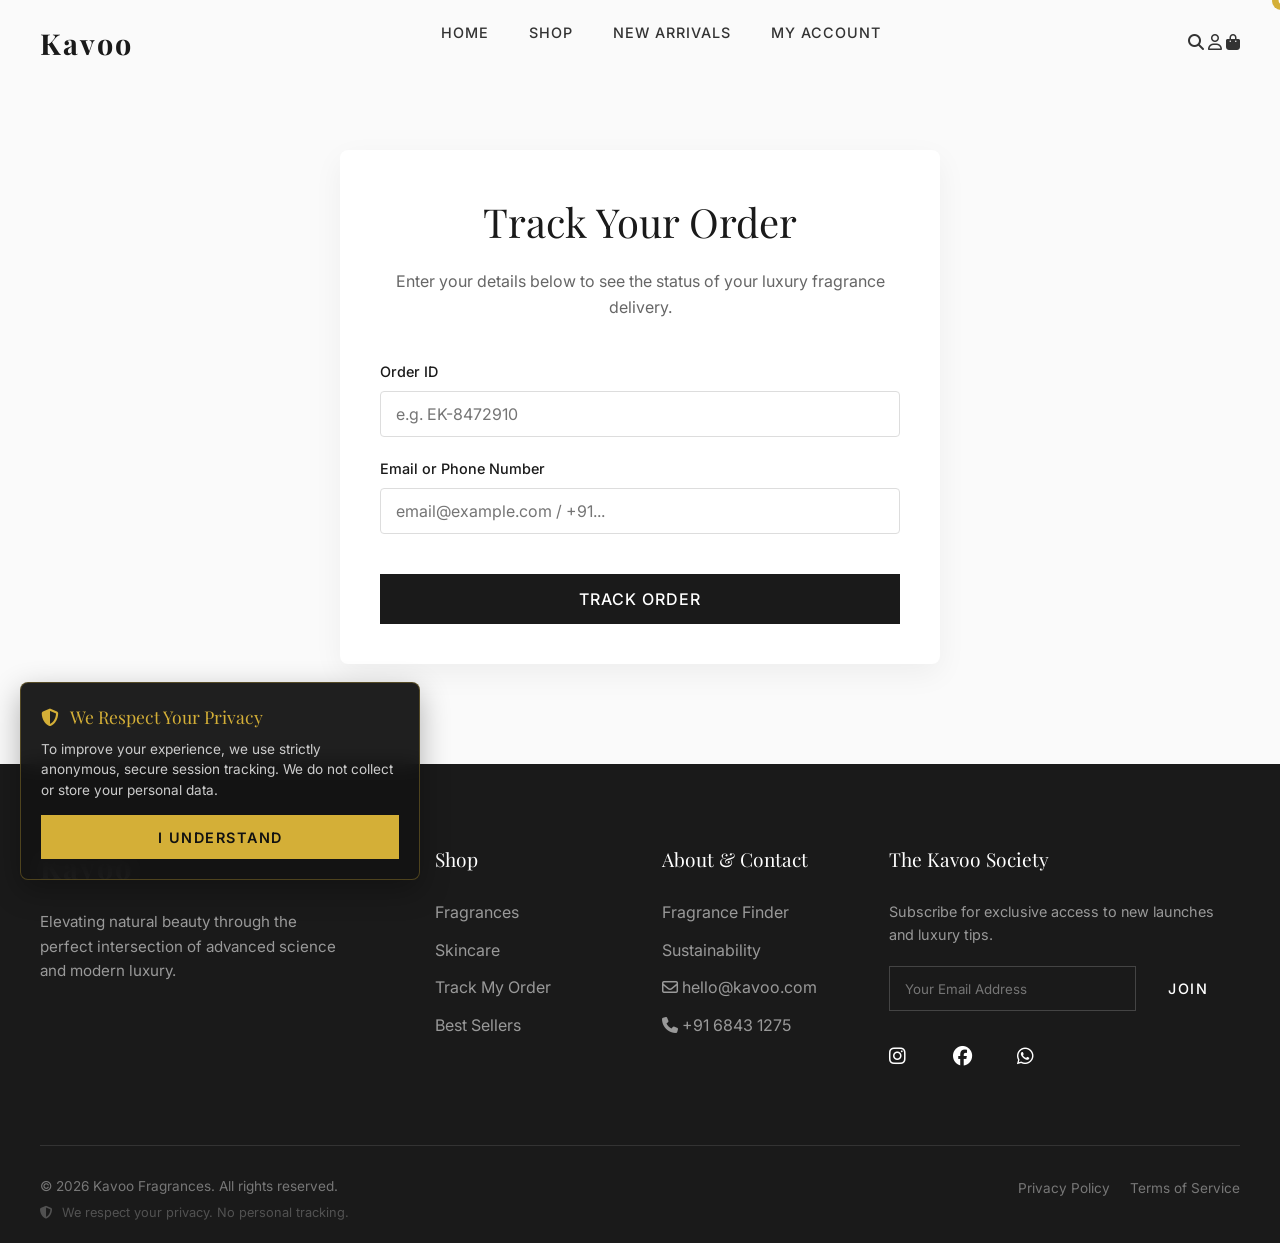
<file: track-order.html>
<!DOCTYPE html>
<html lang="en">

<head>
    <meta charset="UTF-8">
    <meta name="viewport" content="width=device-width, initial-scale=1.0">
    <title>Track My Order | Kavoo Fragrances</title>
    <!-- Google Fonts -->
    <link rel="preconnect" href="https://fonts.googleapis.com">
    <link rel="preconnect" href="https://fonts.gstatic.com" crossorigin>
    <link
        href="https://fonts.googleapis.com/css2?family=Inter:wght@300;400;500;600&family=Playfair+Display:ital,wght@0,400;0,600;0,700;1,400&display=swap"
        rel="stylesheet">
    <!-- Icons -->
    <link rel="stylesheet" href="https://cdnjs.cloudflare.com/ajax/libs/font-awesome/6.4.0/css/all.min.css">
    <!-- Custom CSS -->
    <link rel="stylesheet" href="styles.css">
    <style>
        .track-container {
            max-width: 600px;
            margin: 150px auto 100px;
            padding: 40px;
            background: var(--color-white);
            border-radius: 8px;
            box-shadow: 0 10px 30px rgba(0, 0, 0, 0.05);
        }

        .track-header {
            text-align: center;
            margin-bottom: 40px;
        }

        .track-header h1 {
            font-family: var(--font-serif);
            font-size: 2.5rem;
            color: var(--color-black);
            margin-bottom: 15px;
        }

        .track-header p {
            color: var(--color-text-muted);
            font-size: 1rem;
        }

        .track-form .form-group {
            margin-bottom: 20px;
        }

        .track-form label {
            display: block;
            font-size: 0.9rem;
            font-weight: 500;
            margin-bottom: 8px;
            color: var(--color-black);
        }

        .track-form input {
            width: 100%;
            padding: 12px 15px;
            border: 1px solid #ddd;
            border-radius: 4px;
            font-size: 1rem;
            font-family: var(--font-sans);
            transition: border-color 0.3s;
        }

        .track-form input:focus {
            outline: none;
            border-color: var(--color-gold);
        }

        .track-btn {
            width: 100%;
            margin-top: 20px;
            padding: 15px;
            font-size: 1rem;
            letter-spacing: 1px;
        }

        .tracking-result {
            margin-top: 50px;
            padding-top: 30px;
            border-top: 1px solid #f0f0f0;
            display: none; /* Hidden by default */
        }

        .result-card {
            background: #fcf9f4;
            padding: 25px;
            border-radius: 6px;
            border-left: 4px solid var(--color-gold);
        }

        .result-row {
            display: flex;
            justify-content: space-between;
            margin-bottom: 15px;
        }

        .result-label {
            color: var(--color-text-muted);
            font-size: 0.85rem;
            text-transform: uppercase;
            letter-spacing: 0.5px;
        }

        .result-value {
            font-weight: 600;
            color: var(--color-black);
        }

        .status-badge {
            padding: 5px 12px;
            border-radius: 20px;
            font-size: 0.75rem;
            font-weight: 600;
            text-transform: uppercase;
        }

        .status-processing { background: #fff7e6; color: #fa8c16; }
        .status-shipped { background: #e6f7ff; color: #1890ff; }
        .status-delivered { background: #f6ffed; color: #52c41a; }
        .status-pending { background: #f5f5f5; color: #888; }
        .status-cancelled { background: #fff1f0; color: #f5222d; }

        .error-msg {
            color: #ff4d4f;
            background: #fff1f0;
            padding: 12px;
            border-radius: 4px;
            font-size: 0.9rem;
            margin-top: 20px;
            text-align: center;
            display: none;
        }

        .loader {
            display: none;
            margin: 20px auto;
            width: 30px;
            height: 30px;
            border: 3px solid rgba(212,175, 55, 0.2);
            border-radius: 50%;
            border-top-color: var(--color-gold);
            animation: spin 1s ease-in-out infinite;
        }

        @keyframes spin {
            to { transform: rotate(360deg); }
        }
    </style>
</head>

<body>
    <!-- Navbar -->
    <nav class="navbar" id="navbar">
        <div class="container nav-container">
            <button class="mobile-menu-btn" aria-label="Toggle Menu">
                <i class="fa-solid fa-bars"></i>
            </button>

            <a href="index.html" class="logo">Kavoo</a>

            <div class="nav-links">
                <a href="index.html">Home</a>
                <a href="shop.html">Shop</a>
                <a href="index.html#featured">New Arrivals</a>
                <a href="account.html">My Account</a>
            </div>

            <div class="nav-actions">
                <a href="#" class="nav-icon" id="openSearchBtn"><i class="fa-solid fa-magnifying-glass"></i></a>
                <a href="account.html" class="nav-icon"><i class="fa-regular fa-user"></i></a>
                <a href="#" class="nav-icon cart-icon" id="openCartBtn">
                    <i class="fa-solid fa-bag-shopping"></i>
                    <span class="cart-badge" id="cartBadgeCount">0</span>
                </a>
            </div>
        </div>
    </nav>

    <main class="container">
        <div class="track-container animate-on-scroll">
            <div class="track-header">
                <h1>Track Your Order</h1>
                <p>Enter your details below to see the status of your luxury fragrance delivery.</p>
            </div>

            <form class="track-form" id="trackOrderForm">
                <div class="form-group">
                    <label for="trackOrderId">Order ID</label>
                    <input type="text" id="trackOrderId" placeholder="e.g. EK-8472910" required>
                </div>
                <div class="form-group">
                    <label for="trackContact">Email or Phone Number</label>
                    <input type="text" id="trackContact" placeholder="email@example.com / +91..." required>
                </div>
                <button type="submit" class="btn btn-primary track-btn" id="trackSubmitBtn">Track Order</button>
            </form>

            <div class="loader" id="trackLoader"></div>
            <div id="trackError" class="error-msg">Order not found. Please check your details and try again.</div>

            <div class="tracking-result" id="trackingResult">
                <h3>Order Status</h3>
                <div class="result-card">
                    <div class="result-row">
                        <span class="result-label">Order Number</span>
                        <span class="result-value" id="resOrderId"></span>
                    </div>
                    <div class="result-row">
                        <span class="result-label">Order Date</span>
                        <span class="result-value" id="resOrderDate"></span>
                    </div>
                    <div class="result-row">
                        <span class="result-label">Status</span>
                        <span id="resStatusBadge" class="status-badge"></span>
                    </div>
                    <div class="result-row" style="margin-top: 20px; border-top: 1px solid rgba(0,0,0,0.05); padding-top: 15px;">
                        <span class="result-label">Estimated Delivery</span>
                        <span class="result-value" id="resDelivery">Expected within 3-5 business days</span>
                    </div>
                </div>
            </div>
        </div>
    </main>

    <!-- Footer -->
    <footer class="footer">
        <div class="container">
            <div class="footer-grid">
                <div class="footer-brand">
                    <h2 class="logo" style="color: var(--color-white)">Kavoo</h2>
                    <p class="footer-desc">Elevating natural beauty through the perfect intersection of advanced science and modern luxury.</p>
                </div>
                <div class="footer-links">
                    <h4>Shop</h4>
                    <ul>
                        <li><a href="shop.html">Fragrances</a></li>
                        <li><a href="shop.html">Skincare</a></li>
                        <li><a href="track-order.html">Track My Order</a></li>
                        <li><a href="shop.html">Best Sellers</a></li>
                    </ul>
                </div>
                <div class="footer-links">
                    <h4>About & Contact</h4>
                    <ul>
                        <li><a href="fragrance-finder.html">Fragrance Finder</a></li>
                        <li><a href="#">Sustainability</a></li>
                        <li><a href="mailto:hello@kavoo.com"><i class="fa-regular fa-envelope"></i> hello@kavoo.com</a></li>
                        <li><a href="tel:+9168431275"><i class="fa-solid fa-phone"></i> +91 6843 1275</a></li>
                    </ul>
                </div>
                <div class="footer-newsletter">
                    <h4>The Kavoo Society</h4>
                    <p>Subscribe for exclusive access to new launches and luxury tips.</p>
                    <form class="newsletter-form">
                        <input type="email" placeholder="Your Email Address" required>
                        <button type="submit" class="btn btn-primary">Join</button>
                    </form>
                    <div class="social-links">
                        <a href="#"><i class="fa-brands fa-instagram"></i></a>
                        <a href="#"><i class="fa-brands fa-facebook"></i></a>
                        <a href="#"><i class="fa-brands fa-whatsapp"></i></a>
                    </div>
                </div>
            </div>
            <div class="footer-bottom">
                <div style="display:flex; flex-direction:column; gap:5px;">
                    <p>&copy; 2026 Kavoo Fragrances. All rights reserved.</p>
                    <p style="opacity: 0.6; font-size: 0.8rem;"><i class="fa-solid fa-shield-halved" style="margin-right:5px;"></i> We respect your privacy. No personal tracking.</p>
                </div>
                <div class="footer-legal">
                    <a href="privacy-policy.html">Privacy Policy</a>
                    <a href="terms-of-service.html">Terms of Service</a>
                </div>
            </div>
        </div>
    </footer>

    <!-- Search Overlay & Cart Panel (Handled by script.js) -->
    <script src="script.js"></script>
    <script>
        // Inline tracking logic for faster implementation or move to script.js
        document.getElementById('trackOrderForm').addEventListener('submit', function(e) {
            e.preventDefault();
            const orderId = document.getElementById('trackOrderId').value.trim();
            const contact = document.getElementById('trackContact').value.trim();
            const loader = document.getElementById('trackLoader');
            const error = document.getElementById('trackError');
            const result = document.getElementById('trackingResult');
            const submitBtn = document.getElementById('trackSubmitBtn');

            // UI Reset
            error.style.display = 'none';
            result.style.display = 'none';
            loader.style.display = 'block';
            submitBtn.disabled = true;

            // Simulate Network Delay
            setTimeout(() => {
                const orders = JSON.parse(localStorage.getItem('ekavoo_orders')) || [];
                // In a real app, we check if Order ID and Email/Phone match.
                // For this demo, we'll match Order ID mainly.
                const order = orders.find(o => o.id === orderId);

                loader.style.display = 'none';
                submitBtn.disabled = false;

                if (order) {
                    document.getElementById('resOrderId').textContent = order.id;
                    document.getElementById('resOrderDate').textContent = order.date;
                    const badge = document.getElementById('resStatusBadge');
                    badge.textContent = order.status;
                    badge.className = 'status-badge status-' + order.status.toLowerCase();
                    result.style.display = 'block';
                } else {
                    error.style.display = 'block';
                }
            }, 1200);
        });
    </script>
</body>

</html>
</file>
<file: styles.css>
/* 
   Kavoo Luxury Cosmetic Brand Styles
   Minimal luxury aesthetic, soft nude, blush pink, beige, and gold color palette.
*/

:root {
    /* Themeable Variables - Overridden by JS */
    --theme-primary: #D4AF37;
    --theme-secondary: #1A1A1A;
    --theme-bg: #FAFAFA;
    --theme-heading-font: 'Playfair Display', serif;
    --theme-body-font: 'Inter', sans-serif;

    /* Base Palette */
    --color-soft-nude: #F5EAE1;
    --color-blush-pink: #E8D5D4;
    --color-beige: #D5CACA;
    --color-gold: var(--theme-primary);
    --color-gold-hover: #F3D261;
    --color-white: #FFFFFF;
    --color-off-white: var(--theme-bg);
    --color-black: var(--theme-secondary);
    --color-dark-gray: #333333;
    --color-text-muted: #666666;

    /* Typography Mapping */
    --font-serif: var(--theme-heading-font);
    --font-sans: var(--theme-body-font);

    /* Transitions */
    --transition-slow: 0.6s cubic-bezier(0.16, 1, 0.3, 1);
    --transition-medium: 0.3s ease-in-out;
    --transition-fast: 0.15s ease-in-out;

    /* Shadows & Glass */
    --shadow-soft: 0 10px 30px rgba(0, 0, 0, 0.05);
    --glass-bg: rgba(255, 255, 255, 0.7);
    --glass-border: rgba(255, 255, 255, 0.5);
    --glass-blur: 10px;
}

/* Reset & Global */
* {
    margin: 0;
    padding: 0;
    box-sizing: border-box;
}

html {
    scroll-behavior: smooth;
}

body {
    font-family: var(--font-sans);
    color: var(--color-dark-gray);
    background-color: var(--color-off-white);
    line-height: 1.6;
    overflow-x: hidden;
}

a {
    text-decoration: none;
    color: inherit;
}

ul {
    list-style: none;
}

/* Typography Classes */
h1,
h2,
h3,
h4,
h5,
h6,
.serif {
    font-family: var(--font-serif);
    font-weight: 400;
    color: var(--color-black);
}

.text-center {
    text-align: center;
}

/* Buttons */
.btn {
    display: inline-block;
    padding: 14px 32px;
    font-family: var(--font-sans);
    font-weight: 500;
    font-size: 0.9rem;
    letter-spacing: 1.5px;
    text-transform: uppercase;
    cursor: pointer;
    transition: var(--transition-medium);
    border: none;
    border-radius: 0;
}

.btn-primary {
    background-color: var(--color-black);
    color: var(--color-white);
    position: relative;
    overflow: hidden;
    z-index: 1;
}

.btn-primary::before {
    content: '';
    position: absolute;
    top: 0;
    left: 0;
    width: 0%;
    height: 100%;
    background-color: var(--color-gold);
    transition: var(--transition-medium);
    z-index: -1;
}

.btn-primary:hover::before {
    width: 100%;
}

.btn-primary:hover {
    color: var(--color-white);
    box-shadow: 0 4px 15px rgba(212, 175, 55, 0.4);
}

.btn-outline {
    background-color: transparent;
    color: var(--color-black);
    border: 1px solid var(--color-black);
    position: relative;
    overflow: hidden;
    z-index: 1;
}

.btn-outline::before {
    content: '';
    position: absolute;
    top: 0;
    left: 0;
    width: 0%;
    height: 100%;
    background-color: var(--color-black);
    transition: var(--transition-medium);
    z-index: -1;
}

.btn-outline:hover::before {
    width: 100%;
}

.btn-outline:hover {
    color: var(--color-white);
}

.btn-premium-cta {
    background: linear-gradient(135deg, #111111, #2a2a2a);
    color: var(--color-gold) !important;
    border: 1px solid var(--color-gold);
    position: relative;
    overflow: hidden;
    z-index: 1;
    font-weight: 600;
    font-size: 1.1rem;
    padding: 16px 40px;
    letter-spacing: 2px;
    box-shadow: 0 4px 15px rgba(0, 0, 0, 0.5), 0 0 20px rgba(212, 175, 55, 0.15);
    transition: all 0.3s ease;
    border-radius: 4px;
}

.btn-premium-cta::before {
    content: '';
    position: absolute;
    top: 0;
    left: -100%;
    width: 100%;
    height: 100%;
    background: linear-gradient(90deg, transparent, rgba(212, 175, 55, 0.2), transparent);
    transition: all 0.6s ease;
    z-index: -1;
}

.btn-premium-cta:hover {
    transform: translateY(-3px) scale(1.02);
    box-shadow: 0 8px 25px rgba(0, 0, 0, 0.6), 0 0 30px rgba(212, 175, 55, 0.3);
    color: #fff !important;
    border-color: #F3D261;
}

.btn-premium-cta:hover::before {
    left: 100%;
}

/* Layout Classes */
.container {
    max-width: 1400px;
    margin: 0 auto;
    padding: 0 40px;
}

.section-padding {
    padding: 120px 0;
}

.section-subtitle {
    font-family: var(--font-sans);
    font-size: 0.85rem;
    font-weight: 600;
    letter-spacing: 3px;
    text-transform: uppercase;
    color: var(--color-gold);
    margin-bottom: 20px;
}

.section-title {
    font-size: 3rem;
    line-height: 1.2;
    margin-bottom: 30px;
}

/* Navigation */
.navbar {
    position: fixed;
    top: 0;
    width: 100%;
    padding: 20px 0;
    z-index: 1000;
    transition: var(--transition-medium);
    background: transparent;
}

.navbar.scrolled {
    background: var(--glass-bg);
    backdrop-filter: blur(var(--glass-blur));
    -webkit-backdrop-filter: blur(var(--glass-blur));
    border-bottom: 1px solid var(--glass-border);
    padding: 15px 0;
    box-shadow: var(--shadow-soft);
}

.home-page .navbar {
    position: relative;
    top: auto;
    width: 100%;
    background: var(--glass-bg);
    backdrop-filter: blur(var(--glass-blur));
    -webkit-backdrop-filter: blur(var(--glass-blur));
    border-bottom: 1px solid var(--glass-border);
    padding: 20px 0;
    box-shadow: var(--shadow-soft);
}

.home-page .navbar.scrolled {
    background: var(--glass-bg);
    box-shadow: var(--shadow-soft);
}

.nav-container {
    max-width: 1400px;
    margin: 0 auto;
    padding: 0 40px;
    display: flex;
    justify-content: space-between;
    align-items: center;
}

.logo {
    font-family: var(--font-serif);
    font-size: 1.8rem;
    font-weight: 700;
    letter-spacing: 2px;
    color: var(--color-black);
}

.nav-links {
    display: flex;
    gap: 40px;
}

.nav-links a {
    font-size: 0.9rem;
    font-weight: 500;
    letter-spacing: 1px;
    text-transform: uppercase;
    position: relative;
    padding-bottom: 5px;
}

.nav-links a::after {
    content: '';
    position: absolute;
    bottom: 0;
    left: 0;
    width: 0;
    height: 1px;
    background-color: var(--color-gold);
    transition: var(--transition-medium);
}

.nav-links a:hover::after {
    width: 100%;
}

.nav-icons {
    display: flex;
    gap: 20px;
    font-size: 1.2rem;
}

.nav-icons a {
    transition: color var(--transition-fast);
}

.nav-icons a:hover {
    color: var(--color-gold);
}

.mobile-menu-btn {
    display: none;
    background: none;
    border: none;
    font-size: 1.5rem;
    cursor: pointer;
    color: var(--color-black);
}

/* Hero Section */
.hero {
    position: relative;
    height: 100vh;
    width: 100%;
    display: flex;
    align-items: center;
    justify-content: center;
    background-color: var(--color-soft-nude);
    /* Fallback */
    /* Background image will be set via JS or inline style after generation */
    background-position: center;
    background-size: cover;
    background-repeat: no-repeat;
    text-align: center;
    overflow: hidden;
    opacity: 1;
    filter: none;
}


/* Hero Content */
.hero-content {
    position: relative;
    z-index: 2;
    max-width: 800px;
    padding: 0 20px;
    margin-top: 100px;
}

.brand-title {
    font-size: 6rem;
    font-weight: 700;
    letter-spacing: 8px;
    margin-bottom: 20px;
    color: var(--color-black);
    text-transform: uppercase;
}

.tagline {
    font-family: var(--font-sans);
    font-size: 1.2rem;
    font-weight: 300;
    letter-spacing: 4px;
    margin-bottom: 60px;
    color: var(--color-dark-gray);
    text-transform: uppercase;
}

/* Animations */
.slide-up-element {
    opacity: 0;
    transform: translateY(30px);
    animation: slideUp 1s cubic-bezier(0.16, 1, 0.3, 1) forwards;
}

.slide-up-element.delay-1 {
    animation-delay: 0.3s;
}

.slide-up-element.delay-2 {
    animation-delay: 0.6s;
}

@keyframes slideUp {
    from {
        opacity: 0;
        transform: translateY(30px);
    }

    to {
        opacity: 1;
        transform: translateY(0);
    }
}

/* Responsive */
@media (max-width: 992px) {
    .brand-title {
        font-size: 4rem;
        letter-spacing: 5px;
    }
}

@media (max-width: 768px) {
    .nav-links {
        display: none;
    }

    .mobile-menu-btn {
        display: block;
    }

    .nav-container {
        padding: 0 20px;
    }

    .brand-title {
        font-size: 3rem;
        letter-spacing: 3px;
    }

    .tagline {
        font-size: 1rem;
        letter-spacing: 2px;
    }

    .container {
        padding: 0 20px;
    }

    .section-padding {
        padding: 80px 0;
    }

    .two-column-layout {
        flex-direction: column;
        gap: 50px;
    }

    .section-title {
        font-size: 2.5rem;
    }
}

/* Featured Products */
.products {
    background-color: var(--color-white);
}

.product-grid {
    display: grid;
    grid-template-columns: repeat(auto-fill, minmax(350px, 1fr));
    gap: 40px;
    margin-top: 50px;
}

.product-card {
    background: var(--color-off-white);
    border-radius: 4px;
    overflow: hidden;
    transition: var(--transition-medium);
    border: 1px solid rgba(0, 0, 0, 0.03);
}

.product-card:hover {
    box-shadow: var(--shadow-soft);
    transform: translateY(-5px);
}

.product-image-container {
    position: relative;
    width: 100%;
    aspect-ratio: 4/5;
    overflow: hidden;
    background-color: #f8f8f8;
}

.product-image {
    width: 100%;
    height: 100%;
    object-fit: cover;
    transition: transform 0.8s cubic-bezier(0.16, 1, 0.3, 1);
}

.product-card:hover .product-image {
    transform: scale(1.08);
}

.product-overlay {
    position: absolute;
    top: 0;
    left: 0;
    width: 100%;
    height: 100%;
    background: rgba(255, 255, 255, 0.3);
    backdrop-filter: blur(2px);
    -webkit-backdrop-filter: blur(2px);
    display: flex;
    align-items: center;
    justify-content: center;
    opacity: 0;
    transition: opacity var(--transition-medium);
}

.product-card:hover .product-overlay {
    opacity: 1;
}

.cart-btn {
    transform: translateY(20px);
    transition: all var(--transition-medium);
}

.product-card:hover .cart-btn {
    transform: translateY(0);
}

.product-info {
    padding: 30px 20px;
    text-align: center;
    background: var(--color-white);
}

.product-title {
    font-family: var(--font-serif);
    font-size: 1.4rem;
    margin-bottom: 8px;
    color: var(--color-black);
}

.product-desc {
    font-size: 0.9rem;
    color: var(--color-text-muted);
    margin-bottom: 15px;
    line-height: 1.4;
}

.product-price {
    font-size: 1.1rem;
    font-weight: 500;
    color: var(--color-gold);
}

.shop-header {
    padding: 140px 0 60px;
    background: var(--color-white);
}

.shop-header .brand-title {
    font-size: 4rem;
    margin-bottom: 20px;
}

.shop-header .tagline {
    color: var(--color-text-muted);
    letter-spacing: 2px;
    font-size: 1.1rem;
}

.filter-bar {
    display: flex;
    justify-content: space-between;
    align-items: center;
    gap: 20px;
    flex-wrap: wrap;
    margin-bottom: 40px;
}

.category-filters {
    display: flex;
    flex-wrap: wrap;
    gap: 12px;
    align-items: center;
}

.filter-btn {
    border: 1px solid transparent;
    background: transparent;
    color: var(--color-dark-gray);
    font-family: var(--font-sans);
    font-weight: 600;
    text-transform: uppercase;
    letter-spacing: 1px;
    padding: 12px 18px;
    cursor: pointer;
    transition: all var(--transition-fast);
}

.filter-btn.active,
.filter-btn:hover {
    color: var(--color-black);
    border-color: var(--color-beige);
    background: var(--color-white);
}

.custom-select-wrapper {
    position: relative;
}

.custom-select {
    appearance: none;
    -webkit-appearance: none;
    -moz-appearance: none;
    border: 1px solid rgba(0, 0, 0, 0.08);
    padding: 11px 14px;
    background: var(--color-white);
    border-radius: 4px;
    font-family: var(--font-sans);
    font-size: 0.95rem;
    color: var(--color-black);
    min-width: 180px;
}

.custom-select-wrapper::after {
    content: '\f107';
    font-family: 'Font Awesome 6 Free';
    font-weight: 900;
    position: absolute;
    right: 14px;
    top: 50%;
    transform: translateY(-50%);
    color: var(--color-text-muted);
    pointer-events: none;
}

.shop-page .product-grid {
    grid-template-columns: repeat(auto-fill, minmax(280px, 1fr));
}

@media (max-width: 992px) {
    .shop-page .product-grid {
        grid-template-columns: repeat(auto-fill, minmax(240px, 1fr));
    }
}

@media (max-width: 768px) {
    .shop-header {
        padding: 100px 0 40px;
    }

    .shop-header .brand-title {
        font-size: 3rem;
    }

    .category-filters,
    .custom-select-wrapper {
        width: 100%;
    }

    .filter-bar {
        flex-direction: column;
        align-items: stretch;
    }
}

/* About / Brand Story Section */
.two-column-layout {
    display: flex;
    align-items: center;
    gap: 80px;
}

.column {
    flex: 1;
}

.image-column {
    position: relative;
}

.story-image {
    width: 100%;
    height: auto;
    object-fit: cover;
    aspect-ratio: 4/5;
    border-radius: 4px;
    box-shadow: var(--shadow-soft);
    transition: transform var(--transition-slow);
}

.story-image:hover {
    transform: scale(1.02);
}

.glass-badge {
    position: absolute;
    bottom: -20px;
    right: -20px;
    background: var(--glass-bg);
    backdrop-filter: blur(var(--glass-blur));
    -webkit-backdrop-filter: blur(var(--glass-blur));
    border: 1px solid var(--glass-border);
    padding: 20px 30px;
    font-family: var(--font-serif);
    font-size: 1.2rem;
    font-style: italic;
    color: var(--color-black);
    box-shadow: var(--shadow-soft);
}

.story-text {
    font-size: 1.05rem;
    color: var(--color-text-muted);
    margin-bottom: 25px;
    line-height: 1.8;
}

.story-text:last-of-type {
    margin-bottom: 40px;
}

/* Features / Why Choose Us */
.features {
    background-color: var(--color-soft-nude);
}

.features-grid {
    display: grid;
    grid-template-columns: repeat(auto-fit, minmax(200px, 1fr));
    gap: 40px;
    margin-top: 50px;
    text-align: center;
}

.feature-item {
    padding: 30px 20px;
    background: var(--color-white);
    border-radius: 8px;
    box-shadow: var(--shadow-soft);
    transition: transform var(--transition-medium);
}

.feature-item:hover {
    transform: translateY(-10px);
}

.feature-icon {
    font-size: 2.5rem;
    color: var(--color-gold);
    margin-bottom: 20px;
}

.feature-title {
    font-size: 1.2rem;
    margin-bottom: 15px;
}

.feature-desc {
    font-size: 0.9rem;
    color: var(--color-text-muted);
}

/* Testimonials Carousel */
.testimonials {
    background-color: var(--color-off-white);
    overflow: hidden;
}

.carousel-container {
    position: relative;
    max-width: 900px;
    margin: 50px auto 0;
    overflow: hidden;
    padding: 20px 0;
}

.carousel-track {
    display: flex;
    transition: transform 0.6s cubic-bezier(0.25, 1, 0.5, 1);
    width: 300%;
    /* 3 slides */
}

.testimonial-card {
    width: 33.333%;
    padding: 40px;
    background: var(--color-white);
    border-radius: 8px;
    box-shadow: var(--shadow-soft);
    margin: 0 15px;
    display: flex;
    flex-direction: column;
    justify-content: space-between;
}

.quote-icon {
    font-size: 2rem;
    color: var(--color-blush-pink);
    margin-bottom: 20px;
}

.review-text {
    font-family: var(--font-serif);
    font-size: 1.25rem;
    font-style: italic;
    color: var(--color-dark-gray);
    margin-bottom: 30px;
    line-height: 1.6;
}

.reviewer {
    display: flex;
    align-items: center;
    gap: 15px;
}

.reviewer-img {
    width: 60px;
    height: 60px;
    border-radius: 50%;
    object-fit: cover;
    border: 2px solid var(--color-gold);
}

.reviewer-info h4 {
    font-family: var(--font-sans);
    font-size: 1rem;
    margin: 0;
}

.reviewer-info span {
    font-size: 0.8rem;
    color: var(--color-gold);
    text-transform: uppercase;
    letter-spacing: 1px;
}

.carousel-controls {
    display: flex;
    align-items: center;
    justify-content: center;
    gap: 30px;
    margin-top: 40px;
}

.carousel-btn {
    background: var(--color-white);
    border: 1px solid var(--color-beige);
    width: 50px;
    height: 50px;
    border-radius: 50%;
    cursor: pointer;
    font-size: 1.2rem;
    color: var(--color-black);
    transition: var(--transition-medium);
    display: flex;
    align-items: center;
    justify-content: center;
}

.carousel-btn:hover {
    background: var(--color-gold);
    color: var(--color-white);
    border-color: var(--color-gold);
}

.carousel-dots {
    display: flex;
    gap: 10px;
}

.dot {
    width: 10px;
    height: 10px;
    border-radius: 50%;
    background-color: var(--color-beige);
    cursor: pointer;
    transition: var(--transition-medium);
}

.dot.active {
    background-color: var(--color-gold);
    transform: scale(1.3);
}

/* Footer */
.footer {
    background-color: var(--color-black);
    color: var(--color-white);
    padding: 80px 0 20px;
}

.footer-grid {
    display: grid;
    grid-template-columns: 2fr 1fr 1fr 1.5fr;
    gap: 60px;
    margin-bottom: 60px;
}

.footer-desc {
    color: #999;
    margin-top: 20px;
    font-size: 0.95rem;
    max-width: 300px;
}

.footer h4 {
    font-family: var(--font-serif);
    font-size: 1.2rem;
    margin-bottom: 25px;
    color: var(--color-white);
}

.footer ul li {
    margin-bottom: 12px;
}

.footer ul li a {
    color: #999;
    transition: color var(--transition-fast);
}

.footer ul li a:hover {
    color: var(--color-gold);
}

.footer-newsletter p {
    color: #999;
    font-size: 0.9rem;
    margin-bottom: 20px;
}

.newsletter-form {
    display: flex;
    margin-bottom: 30px;
}

.newsletter-form input {
    flex: 1;
    padding: 12px 15px;
    border: 1px solid #444;
    background: transparent;
    color: var(--color-white);
    font-family: var(--font-sans);
}

.newsletter-form input:focus {
    outline: none;
    border-color: var(--color-gold);
}

.social-links {
    display: flex;
    gap: 20px;
}

.social-links a {
    color: var(--color-white);
    font-size: 1.2rem;
    transition: color var(--transition-fast);
}

.social-links a:hover {
    color: var(--color-gold);
}

.footer-bottom {
    display: flex;
    justify-content: space-between;
    align-items: center;
    padding-top: 30px;
    border-top: 1px solid #333;
    color: #777;
    font-size: 0.85rem;
}

.footer-legal {
    display: flex;
    gap: 20px;
}

.footer-legal a:hover {
    color: var(--color-gold);
}

@media (max-width: 992px) {
    .footer-grid {
        grid-template-columns: 1fr 1fr;
        gap: 40px;
    }
}

@media (max-width: 768px) {
    .footer-grid {
        grid-template-columns: 1fr;
    }

    .footer-bottom {
        flex-direction: column;
        gap: 15px;
        text-align: center;
    }

    .features-grid {
        grid-template-columns: 1fr;
    }

    .testimonial-card {
        padding: 30px 20px;
    }

    .review-text {
        font-size: 1.1rem;
    }
}

/* Scroll Animation Classes */
.animate-on-scroll {
    opacity: 0;
    transform: translateY(40px);
    transition: opacity 0.8s ease-out, transform 0.8s ease-out;
    /* Visibility fallback: items will be visible even if animation fails or JS is slow */
    visibility: visible;
}

.animate-on-scroll.visible {
    opacity: 1;
    transform: translateY(0);
}

.animate-on-scroll.delay-1 {
    transition-delay: 0.2s;
}

.animate-on-scroll.delay-2 {
    transition-delay: 0.4s;
}

/* --- Product Detail Modal --- */
.product-modal {
    position: fixed;
    top: 0;
    left: 0;
    width: 100vw;
    height: 100vh;
    z-index: 2000;
    display: flex;
    align-items: center;
    justify-content: center;
    visibility: hidden;
    opacity: 0;
    transition: visibility var(--transition-medium), opacity var(--transition-medium);
}

.product-modal.active {
    visibility: visible;
    opacity: 1;
}

.modal-backdrop {
    position: absolute;
    top: 0;
    left: 0;
    width: 100%;
    height: 100%;
    background: rgba(0, 0, 0, 0.6);
    backdrop-filter: blur(5px);
    -webkit-backdrop-filter: blur(5px);
}

.modal-content {
    position: relative;
    background: var(--color-white);
    width: 90%;
    max-width: 1000px;
    max-height: 90vh;
    border-radius: 8px;
    box-shadow: 0 20px 50px rgba(0, 0, 0, 0.2);
    overflow: hidden;
    display: flex;
    flex-direction: column;
    transform: translateY(30px) scale(0.95);
    transition: transform 0.4s cubic-bezier(0.16, 1, 0.3, 1);
}

.product-modal.active .modal-content {
    transform: translateY(0) scale(1);
}

.modal-close {
    position: absolute;
    top: 20px;
    right: 20px;
    background: var(--color-white);
    border: none;
    width: 40px;
    height: 40px;
    border-radius: 50%;
    display: flex;
    align-items: center;
    justify-content: center;
    font-size: 1.2rem;
    color: var(--color-black);
    cursor: pointer;
    z-index: 10;
    box-shadow: 0 2px 10px rgba(0, 0, 0, 0.1);
    transition: var(--transition-medium);
}

.modal-close:hover {
    background: var(--color-black);
    color: var(--color-white);
    transform: rotate(90deg);
}

.modal-body {
    display: flex;
    flex-direction: row;
    height: 100%;
    max-height: 90vh;
    overflow-y: auto;
}

.modal-image-container {
    flex: 1;
    position: relative;
    background: #f8f8f8;
    overflow: hidden;
    display: flex;
    align-items: center;
    justify-content: center;
    min-height: 400px;
}

.modal-image {
    width: 100%;
    height: 100%;
    object-fit: cover;
    transition: transform 0.3s ease;
    cursor: zoom-in;
}

.zoom-hint {
    position: absolute;
    bottom: 20px;
    left: 50%;
    transform: translateX(-50%);
    background: rgba(255, 255, 255, 0.8);
    padding: 8px 16px;
    border-radius: 20px;
    font-size: 0.8rem;
    color: var(--color-text-muted);
    pointer-events: none;
    backdrop-filter: blur(4px);
    -webkit-backdrop-filter: blur(4px);
    box-shadow: 0 2px 10px rgba(0, 0, 0, 0.05);
}

.modal-info {
    flex: 1;
    padding: 50px 40px;
    display: flex;
    flex-direction: column;
    background: var(--color-white);
}

.modal-title {
    font-family: var(--font-serif);
    font-size: 2.2rem;
    color: var(--color-black);
    margin-bottom: 10px;
    line-height: 1.2;
}

.modal-price {
    font-size: 1.4rem;
    font-weight: 500;
    color: var(--color-gold);
    margin-bottom: 15px;
}

.modal-rating {
    color: var(--color-gold);
    font-size: 0.9rem;
    margin-bottom: 25px;
    display: flex;
    align-items: center;
    gap: 5px;
}

.review-count {
    color: var(--color-text-muted);
    margin-left: 8px;
    font-size: 0.85rem;
}

.modal-desc {
    color: var(--color-text-muted);
    font-size: 1.05rem;
    line-height: 1.7;
    margin-bottom: 30px;
    padding-bottom: 30px;
    border-bottom: 1px solid rgba(0, 0, 0, 0.05);
}

.modal-details {
    margin-bottom: 40px;
    display: grid;
    grid-template-columns: 1fr 1fr;
    gap: 20px;
}

.detail-group h4 {
    font-family: var(--font-sans);
    font-size: 0.85rem;
    text-transform: uppercase;
    letter-spacing: 2px;
    color: var(--color-black);
    margin-bottom: 8px;
}

.detail-group p {
    color: var(--color-text-muted);
    font-size: 0.95rem;
}

.modal-actions {
    margin-top: auto;
    display: flex;
    gap: 20px;
    align-items: center;
}

.quantity-selector {
    display: flex;
    align-items: center;
    border: 1px solid var(--color-beige);
    border-radius: 4px;
    height: 50px;
    overflow: hidden;
}

.qty-btn {
    width: 40px;
    height: 100%;
    background: transparent;
    border: none;
    font-size: 0.9rem;
    color: var(--color-text-muted);
    cursor: pointer;
    transition: background var(--transition-fast), color var(--transition-fast);
}

.qty-btn:hover {
    background: var(--color-off-white);
    color: var(--color-black);
}

.qty-input {
    width: 50px;
    height: 100%;
    border: none;
    background: transparent;
    text-align: center;
    font-family: var(--font-sans);
    font-size: 1rem;
    color: var(--color-black);
    -moz-appearance: textfield;
    appearance: textfield;
}

.qty-input::-webkit-outer-spin-button,
.qty-input::-webkit-inner-spin-button {
    -webkit-appearance: none;
    margin: 0;
}

.add-to-cart-large {
    flex: 1;
    height: 50px;
    display: flex;
    align-items: center;
    justify-content: center;
    border-radius: 4px;
    font-size: 1rem;
}

@media (max-width: 768px) {
    .modal-body {
        flex-direction: column;
    }

    .modal-image-container {
        min-height: 300px;
        flex: none;
    }

    .modal-info {
        padding: 30px 20px;
    }

    .modal-title {
        font-size: 1.8rem;
    }

    .modal-details {
        grid-template-columns: 1fr;
    }

    .modal-actions {
        flex-direction: column;
        align-items: stretch;
    }

    .quantity-selector {
        justify-content: center;
    }
}

/* --- Sliding Cart UI --- */
.cart-icon-wrapper {
    position: relative;
    display: inline-flex;
    align-items: center;
    justify-content: center;
}

.cart-badge {
    position: absolute;
    top: -8px;
    right: -10px;
    background-color: var(--color-gold);
    color: var(--color-white);
    font-size: 0.7rem;
    font-weight: 600;
    width: 18px;
    height: 18px;
    border-radius: 50%;
    display: flex;
    align-items: center;
    justify-content: center;
    transition: transform var(--transition-fast);
}

.cart-badge.pop {
    transform: scale(1.3);
}

.cart-overlay {
    position: fixed;
    top: 0;
    left: 0;
    width: 100vw;
    height: 100vh;
    background: rgba(0, 0, 0, 0.5);
    backdrop-filter: blur(3px);
    -webkit-backdrop-filter: blur(3px);
    z-index: 2500;
    opacity: 0;
    visibility: hidden;
    transition: opacity var(--transition-medium), visibility var(--transition-medium);
}

.cart-overlay.active {
    opacity: 1;
    visibility: visible;
}

.cart-panel {
    position: fixed;
    top: 0;
    right: -100%;
    width: 100%;
    max-width: 450px;
    height: 100vh;
    background-color: var(--color-white);
    box-shadow: -10px 0 30px rgba(0, 0, 0, 0.1);
    z-index: 2600;
    display: flex;
    flex-direction: column;
    transition: right 0.4s cubic-bezier(0.16, 1, 0.3, 1);
}

.cart-panel.active {
    right: 0;
}

.cart-header {
    padding: 30px 40px;
    border-bottom: 1px solid rgba(0, 0, 0, 0.05);
    display: flex;
    align-items: center;
    justify-content: space-between;
}

.cart-header h3 {
    font-family: var(--font-serif);
    font-size: 1.8rem;
    margin: 0;
}

.cart-close {
    background: none;
    border: none;
    font-size: 1.5rem;
    color: var(--color-text-muted);
    cursor: pointer;
    transition: color var(--transition-fast), transform var(--transition-medium);
}

.cart-close:hover {
    color: var(--color-black);
    transform: rotate(90deg);
}

.cart-items {
    flex: 1;
    overflow-y: auto;
    padding: 30px 40px;
}

.empty-cart-message {
    text-align: center;
    color: var(--color-text-muted);
    margin-top: 50px;
    font-size: 1.1rem;
    display: none;
}

.empty-cart-message.show {
    display: block;
}

.cart-item {
    display: flex;
    gap: 20px;
    margin-bottom: 30px;
    padding-bottom: 30px;
    border-bottom: 1px solid rgba(0, 0, 0, 0.05);
}

.cart-item-image {
    width: 100px;
    height: 125px;
    object-fit: cover;
    background: #f8f8f8;
}

.cart-item-details {
    flex: 1;
    display: flex;
    flex-direction: column;
}

.cart-item-title {
    font-family: var(--font-serif);
    font-size: 1.1rem;
    color: var(--color-black);
    margin-bottom: 5px;
}

.cart-item-price {
    color: var(--color-gold);
    font-weight: 500;
    margin-bottom: 15px;
}

.cart-item-actions {
    display: flex;
    align-items: center;
    justify-content: space-between;
    margin-top: auto;
}

.quantity-selector.small {
    height: 35px;
    border-color: #eee;
}

.quantity-selector.small .qty-btn {
    width: 30px;
}

.quantity-selector.small .qty-input {
    width: 35px;
    font-size: 0.9rem;
}

.remove-item {
    background: none;
    border: none;
    color: var(--color-text-muted);
    cursor: pointer;
    font-size: 1.1rem;
    transition: color var(--transition-fast);
}

.remove-item:hover {
    color: #d9534f;
}

.cart-footer {
    padding: 30px 40px;
    background: var(--color-off-white);
    border-top: 1px solid rgba(0, 0, 0, 0.05);
}

.cart-subtotal {
    display: flex;
    justify-content: space-between;
    align-items: center;
    font-size: 1.2rem;
    font-weight: 600;
    margin-bottom: 10px;
}

.cart-subtotal span:last-child {
    font-family: var(--font-serif);
    font-size: 1.6rem;
    color: var(--color-black);
}

.cart-tax-note {
    font-size: 0.85rem;
    color: var(--color-text-muted);
    margin-bottom: 25px;
    text-align: center;
}

.cart-buttons {
    display: flex;
    flex-direction: column;
    gap: 15px;
}

@media (max-width: 500px) {

    .cart-header,
    .cart-items,
    .cart-footer {
        padding: 20px 25px;
    }
}

/* --- Checkout & Confirmation Pages --- */
.checkout-page,
.confirmation-page {
    background-color: var(--color-off-white);
}

.checkout-layout {
    padding: 60px 0 100px;
}

.checkout-main-title {
    font-family: var(--font-serif);
    font-size: 2.5rem;
    text-align: center;
    margin-bottom: 40px;
}

.checkout-grid {
    display: grid;
    grid-template-columns: 1.5fr 1fr;
    gap: 40px;
    align-items: start;
}

.checkout-section {
    background: var(--color-white);
    border-radius: 8px;
    box-shadow: 0 4px 15px rgba(0, 0, 0, 0.03);
    margin-bottom: 30px;
    overflow: hidden;
}

.checkout-section-header {
    background: #fafafa;
    padding: 20px 30px;
    border-bottom: 1px solid rgba(0, 0, 0, 0.05);
    display: flex;
    align-items: center;
    gap: 15px;
}

.step-number {
    background: var(--color-gold);
    color: var(--color-white);
    width: 28px;
    height: 28px;
    border-radius: 50%;
    display: flex;
    align-items: center;
    justify-content: center;
    font-size: 0.9rem;
    font-weight: 600;
}

.checkout-section-header h2 {
    font-family: var(--font-serif);
    font-size: 1.4rem;
    margin: 0;
}

.checkout-section-body {
    padding: 30px;
}

.form-row {
    margin-bottom: 20px;
}

.form-row.split-2 {
    display: grid;
    grid-template-columns: 1fr 1fr;
    gap: 20px;
}

.form-row.split-3 {
    display: grid;
    grid-template-columns: 1fr 1fr 1fr;
    gap: 20px;
}

.form-group label {
    display: block;
    margin-bottom: 8px;
    font-size: 0.9rem;
    color: var(--color-text-muted);
}

.form-input {
    width: 100%;
    padding: 12px 15px;
    border: 1px solid #e0e0e0;
    border-radius: 4px;
    font-size: 1rem;
    font-family: var(--font-sans);
    transition: border-color var(--transition-fast);
}

.form-input:focus {
    outline: none;
    border-color: var(--color-gold);
}

.form-input.textarea {
    resize: vertical;
}

.subsection-title {
    font-family: var(--font-serif);
    font-size: 1.2rem;
    margin: 30px 0 15px;
    padding-bottom: 10px;
    border-bottom: 1px solid rgba(0, 0, 0, 0.05);
}

/* Payment Section specific styles */
.payment-notice {
    font-size: 0.9rem;
    color: var(--color-text-muted);
    margin-bottom: 20px;
    display: flex;
    align-items: center;
    gap: 8px;
}

.payment-notice::before {
    content: '\f023';
    font-family: "Font Awesome 6 Free";
    font-weight: 900;
    color: #4CAF50;
}

.payment-methods {
    display: flex;
    flex-direction: column;
    gap: 10px;
}

.payment-method-card {
    border: 1px solid #e0e0e0;
    border-radius: 6px;
    cursor: pointer;
    transition: var(--transition-fast);
}

.payment-method-card.active {
    border-color: var(--color-gold);
    background: #fdfbf7;
}

.payment-method-header {
    padding: 15px 20px;
    display: flex;
    align-items: center;
    gap: 15px;
}

.payment-radio input[type="radio"] {
    display: none;
}

.custom-radio {
    width: 20px;
    height: 20px;
    border: 2px solid #ccc;
    border-radius: 50%;
    display: inline-block;
    position: relative;
}

.payment-method-card.active .custom-radio {
    border-color: var(--color-gold);
}

.payment-method-card.active .custom-radio::after {
    content: '';
    position: absolute;
    top: 50%;
    left: 50%;
    transform: translate(-50%, -50%);
    width: 10px;
    height: 10px;
    background: var(--color-gold);
    border-radius: 50%;
}

.payment-name {
    font-weight: 500;
    flex: 1;
}

.payment-method-details {
    padding: 0 20px 20px 50px;
    display: none;
}

.payment-instruction {
    font-size: 0.9rem;
    color: var(--color-text-muted);
    margin-bottom: 15px;
}

/* Order Summary */
.sticky-summary {
    position: sticky;
    top: 100px;
}

.summary-items {
    margin-bottom: 20px;
    max-height: 400px;
    overflow-y: auto;
}

.summary-item {
    display: flex;
    gap: 15px;
    margin-bottom: 15px;
    padding-bottom: 15px;
    border-bottom: 1px solid rgba(0, 0, 0, 0.05);
}

.summary-item-img {
    width: 65px;
    height: 85px;
    object-fit: cover;
    background: #f8f8f8;
    border-radius: 4px;
}

.summary-item-info {
    flex: 1;
}

.summary-item-title {
    font-weight: 500;
    margin-bottom: 5px;
    font-size: 0.95rem;
}

.summary-item-meta {
    font-size: 0.85rem;
    color: var(--color-text-muted);
}

.summary-item-price {
    font-weight: 600;
}

.summary-totals {
    border-top: 1px solid rgba(0, 0, 0, 0.05);
    padding-top: 20px;
    display: flex;
    flex-direction: column;
    gap: 15px;
}

.summary-row {
    display: flex;
    justify-content: space-between;
    color: var(--color-text-muted);
    font-size: 0.95rem;
}

.summary-row.total-row {
    color: var(--color-black);
    font-size: 1.2rem;
    font-weight: 600;
    border-top: 1px solid rgba(0, 0, 0, 0.05);
    padding-top: 15px;
    margin-top: 5px;
}

.total-price {
    font-family: var(--font-serif);
    font-size: 1.5rem;
    color: var(--color-gold);
}

.secure-badges {
    display: flex;
    justify-content: center;
    gap: 20px;
    margin-top: 25px;
    font-size: 0.85rem;
    color: var(--color-text-muted);
}

/* Confirmation Page Specifics */
.confirmation-box {
    background: var(--color-white);
    border-radius: 8px;
    box-shadow: 0 10px 40px rgba(0, 0, 0, 0.05);
    overflow: hidden;
    text-align: left;
    max-width: 700px;
    margin: 0 auto;
}

.confirmation-header {
    background: #fafafa;
    padding: 25px 40px;
    border-bottom: 1px solid rgba(0, 0, 0, 0.05);
    display: flex;
    justify-content: space-between;
    align-items: center;
}

.confirmation-header h2 {
    font-family: var(--font-serif);
    font-size: 1.5rem;
    margin: 0;
}

.order-id {
    font-family: monospace;
    font-size: 1.1rem;
    color: var(--color-text-muted);
    background: var(--color-off-white);
    padding: 5px 10px;
    border-radius: 4px;
}

.confirmation-body {
    padding: 40px;
}

.conf-row {
    display: flex;
    justify-content: space-between;
    margin-bottom: 15px;
    padding-bottom: 15px;
    border-bottom: 1px dashed rgba(0, 0, 0, 0.05);
}

.conf-row.split {
    border-bottom: none;
    margin-bottom: 30px;
}

.conf-row:last-child {
    border-bottom: none;
    margin-bottom: 0;
    padding-bottom: 0;
}

.conf-label {
    color: var(--color-text-muted);
    font-size: 0.95rem;
}

.conf-value {
    font-weight: 500;
}

.conf-value.status-paid {
    color: #4CAF50;
    display: flex;
    align-items: center;
    gap: 8px;
}

.conf-column {
    display: flex;
    flex-direction: column;
    gap: 5px;
}

.conf-items-list {
    display: flex;
    flex-direction: column;
    gap: 15px;
}

.conf-item {
    display: flex;
    justify-content: space-between;
    align-items: center;
    font-size: 0.95rem;
}

/* Responsive adjustments for Checkout */
@media (max-width: 992px) {
    .checkout-grid {
        grid-template-columns: 1fr;
    }

    .sticky-summary {
        position: static;
    }
}

@media (max-width: 768px) {

    .form-row.split-2,
    .form-row.split-3 {
        grid-template-columns: 1fr;
        gap: 15px;
    }

    .checkout-section-body,
    .confirmation-body,
    .confirmation-header {
        padding: 20px;
    }
}

/* --- Newsletter Subscription --- */
.newsletter-success-msg {
    margin-top: 15px;
    padding: 12px 15px;
    background-color: rgba(76, 175, 80, 0.1);
    border-left: 3px solid #4CAF50;
    border-radius: 4px;
    font-size: 0.9rem;
    color: var(--color-white);
    line-height: 1.5;
    animation: fadeInSlideUp 0.4s ease-out forwards;
}

.newsletter-success-msg p {
    margin: 0;
    color: #e8f5e9;
    /* Light green that contrasts well with the dark footer */
}

@keyframes fadeInSlideUp {
    from {
        opacity: 0;
        transform: translateY(10px);
    }

    to {
        opacity: 1;
        transform: translateY(0);
    }
}

/* --- Search Feature --- */
.search-overlay {
    position: fixed;
    top: 0;
    left: 0;
    width: 100vw;
    height: 100vh;
    background: rgba(255, 255, 255, 0.98);
    z-index: 3000;
    opacity: 0;
    visibility: hidden;
    transition: opacity 0.4s ease, visibility 0.4s ease;
    display: flex;
    justify-content: center;
    padding-top: 15vh;
}

.search-overlay.active {
    opacity: 1;
    visibility: visible;
}

.search-close {
    position: absolute;
    top: 40px;
    right: 50px;
    background: none;
    border: none;
    font-size: 2rem;
    color: var(--color-black);
    cursor: pointer;
    transition: transform var(--transition-fast), color var(--transition-fast);
}

.search-close:hover {
    transform: rotate(90deg);
    color: var(--color-gold);
}

.search-container {
    width: 90%;
    max-width: 800px;
}

.search-title {
    font-family: var(--font-serif);
    font-size: 2.5rem;
    text-align: center;
    margin-bottom: 40px;
    color: var(--color-black);
}

.search-input-wrapper {
    position: relative;
    margin-bottom: 40px;
}

.search-input-icon {
    position: absolute;
    left: 0;
    top: 50%;
    transform: translateY(-50%);
    font-size: 1.5rem;
    color: var(--color-text-muted);
}

.search-input {
    width: 100%;
    padding: 20px 20px 20px 50px;
    font-size: 1.5rem;
    font-family: var(--font-sans);
    border: none;
    border-bottom: 2px solid #e0e0e0;
    background: transparent;
    transition: border-color var(--transition-fast);
}

.search-input:focus {
    outline: none;
    border-color: var(--color-gold);
}

.search-results-container {
    max-height: 50vh;
    overflow-y: auto;
    padding-right: 10px;
}

.search-results-container::-webkit-scrollbar {
    width: 6px;
}

.search-results-container::-webkit-scrollbar-track {
    background: transparent;
}

.search-results-container::-webkit-scrollbar-thumb {
    background: #e0e0e0;
    border-radius: 3px;
}

.search-results {
    display: flex;
    flex-direction: column;
    gap: 20px;
}

.search-result-item {
    display: flex;
    align-items: center;
    gap: 20px;
    padding: 15px;
    background: transparent;
    border-radius: 8px;
    text-decoration: none;
    transition: background var(--transition-fast);
}

.search-result-item:hover {
    background: var(--color-off-white);
}

.search-result-img {
    width: 70px;
    height: 90px;
    object-fit: cover;
    background: #f8f8f8;
    border-radius: 4px;
}

.search-result-info {
    flex: 1;
}

.search-result-title {
    font-family: var(--font-serif);
    font-size: 1.2rem;
    color: var(--color-black);
    margin-bottom: 5px;
}

.search-result-price {
    font-size: 1rem;
    font-weight: 500;
    color: var(--color-gold);
}

.search-result-link {
    color: var(--color-text-muted);
    font-size: 0.9rem;
    display: flex;
    align-items: center;
    gap: 5px;
    transition: color var(--transition-fast);
}

.search-result-item:hover .search-result-link {
    color: var(--color-black);
}

.search-empty-msg {
    text-align: center;
    color: var(--color-text-muted);
    font-size: 1.2rem;
    padding: 40px 0;
}

@media (max-width: 768px) {
    .search-title {
        font-size: 1.8rem;
    }

    .search-input {
        font-size: 1.2rem;
        padding: 15px 15px 15px 40px;
    }

    .search-input-icon {
        font-size: 1.2rem;
    }

    .search-close {
        top: 20px;
        right: 20px;
        font-size: 1.5rem;
    }
}

/* --- Account & Auth Pages --- */
.account-page {
    background-color: var(--color-off-white);
    min-height: 100vh;
    display: flex;
    flex-direction: column;
}

.back-to-shop {
    position: absolute;
    left: 40px;
    top: 50%;
    transform: translateY(-50%);
    color: var(--color-text-muted);
    text-decoration: none;
    font-size: 0.9rem;
    display: flex;
    align-items: center;
    gap: 8px;
    transition: color var(--transition-fast);
}

.back-to-shop:hover {
    color: var(--color-black);
}

.account-layout {
    padding: 60px 0;
    flex: 1;
}

.auth-container {
    max-width: 450px;
    margin: 0 auto;
}

.auth-box {
    background: var(--color-white);
    padding: 40px;
    border-radius: 8px;
    box-shadow: 0 10px 40px rgba(0, 0, 0, 0.05);
}

.auth-tabs {
    display: flex;
    margin-bottom: 30px;
    border-bottom: 1px solid #f0f0f0;
}

.auth-tab {
    flex: 1;
    background: none;
    border: none;
    padding-bottom: 15px;
    font-weight: 500;
    color: var(--color-text-muted);
    cursor: pointer;
    position: relative;
    transition: color var(--transition-fast);
}

.auth-tab.active {
    color: var(--color-black);
}

.auth-tab.active::after {
    content: '';
    position: absolute;
    bottom: -1px;
    left: 0;
    width: 100%;
    height: 2px;
    background-color: var(--color-gold);
}

.auth-title {
    font-family: var(--font-serif);
    font-size: 1.8rem;
    margin-bottom: 10px;
}

.auth-subtitle {
    color: var(--color-text-muted);
    font-size: 0.95rem;
    margin-bottom: 25px;
}

.forgot-password {
    display: block;
    text-align: center;
    margin-top: 20px;
    font-size: 0.85rem;
    color: var(--color-text-muted);
    text-decoration: none;
}

/* Dashboard Styles */
.dashboard-main-title {
    font-family: var(--font-serif);
    font-size: 2.5rem;
    margin-bottom: 40px;
    text-align: center;
}

.dashboard-grid {
    display: grid;
    grid-template-columns: 280px 1fr;
    gap: 40px;
    align-items: start;
}

.dashboard-sidebar {
    background: var(--color-white);
    border-radius: 8px;
    box-shadow: 0 4px 15px rgba(0, 0, 0, 0.03);
    overflow: hidden;
}

.user-greeting {
    padding: 30px;
    background: #fafafa;
    border-bottom: 1px solid #f0f0f0;
    display: flex;
    align-items: center;
    gap: 15px;
}

.user-avatar {
    width: 45px;
    height: 45px;
    background: var(--color-gold);
    color: var(--color-white);
    border-radius: 50%;
    display: flex;
    align-items: center;
    justify-content: center;
    font-size: 1.2rem;
}

.greeting-text {
    font-size: 0.8rem;
    color: var(--color-text-muted);
    margin: 0;
}

.user-name {
    font-size: 1.1rem;
    margin: 0;
}

.dashboard-nav {
    padding: 20px 0;
}

.dash-nav-btn {
    width: 100%;
    text-align: left;
    background: none;
    border: none;
    padding: 15px 30px;
    font-size: 0.95rem;
    color: var(--color-text-muted);
    cursor: pointer;
    display: flex;
    align-items: center;
    gap: 12px;
    transition: all var(--transition-fast);
}

.dash-nav-btn:hover {
    color: var(--color-black);
    background: #f9f9f9;
}

.dash-nav-btn.active {
    color: var(--color-gold);
    background: #fdfbf7;
    border-left: 3px solid var(--color-gold);
}

.dashboard-content {
    background: var(--color-white);
    padding: 40px;
    border-radius: 8px;
    box-shadow: 0 4px 15px rgba(0, 0, 0, 0.03);
    min-height: 450px;
}

.dash-title {
    font-family: var(--font-serif);
    font-size: 1.6rem;
    margin-bottom: 30px;
    padding-bottom: 15px;
    border-bottom: 1px solid #f0f0f0;
}

.profile-form .form-group {
    margin-bottom: 25px;
}

.profile-form .form-group:last-of-type {
    margin-bottom: 30px;
}

/* Order Cards */
.order-card {
    border: 1px solid #f0f0f0;
    border-radius: 6px;
    padding: 20px;
    margin-bottom: 20px;
    transition: box-shadow var(--transition-fast);
}

.order-card:hover {
    box-shadow: 0 5px 15px rgba(0, 0, 0, 0.05);
}

.order-card-header {
    display: flex;
    justify-content: space-between;
    align-items: flex-start;
    margin-bottom: 20px;
    padding-bottom: 15px;
    border-bottom: 1px dashed #f0f0f0;
}

.order-id {
    display: block;
    font-weight: 600;
    color: var(--color-black);
}

.order-date {
    font-size: 0.8rem;
    color: var(--color-text-muted);
}

.order-status {
    font-size: 0.75rem;
    font-weight: 600;
    text-transform: uppercase;
    padding: 4px 10px;
    border-radius: 20px;
}

.order-status.delivered {
    background: #e8f5e9;
    color: #4CAF50;
}

.order-status.processing {
    background: #fff3e0;
    color: #FF9800;
}

.order-card-body {
    display: flex;
    justify-content: space-between;
    align-items: center;
}

.order-thumb {
    width: 60px;
    height: 75px;
    object-fit: cover;
    border-radius: 4px;
}

.order-total {
    font-size: 0.9rem;
    color: var(--color-text-muted);
}

.order-total span {
    font-weight: 600;
    color: var(--color-black);
    font-size: 1.1rem;
    margin-left: 5px;
}

.success-inline {
    font-size: 0.9rem;
    animation: fadeIn 0.3s ease;
}

.empty-state {
    text-align: center;
    padding: 40px 0;
}

.empty-icon {
    font-size: 3rem;
    color: #eee;
    margin-bottom: 15px;
}

/* Responsive Dashboard */
@media (max-width: 992px) {
    .dashboard-grid {
        grid-template-columns: 1fr;
    }

    .dashboard-sidebar {
        margin-bottom: 30px;
    }
}

@media (max-width: 768px) {

    .auth-box,
    .dashboard-content {
        padding: 25px;
    }

    .back-to-shop {
        position: static;
        transform: none;
        padding: 10px 20px;
        background: #f9f9f9;
        justify-content: center;
    }

    .dashboard-main-title {
        font-size: 2rem;
    }
}

/* --- Pink Bow Wishlist --- */
:root {
    --color-pink: #ffafd8;
    --color-pink-dark: #f886c1;
}

.wishlist-btn {
    position: absolute;
    top: 15px;
    right: 15px;
    width: 35px;
    height: 35px;
    background: var(--color-white);
    border: none;
    border-radius: 50%;
    color: #ffd1dc;
    /* Initial soft pink */
    display: flex;
    align-items: center;
    justify-content: center;
    cursor: pointer;
    box-shadow: 0 4px 10px rgba(0, 0, 0, 0.1);
    z-index: 10;
    transition: all var(--transition-medium);
}

.wishlist-btn:hover {
    transform: scale(1.1);
    color: var(--color-pink);
}

.wishlist-btn.active {
    color: var(--color-pink);
    background: var(--color-white);
    transform: scale(1.1);
    box-shadow: 0 4px 15px rgba(255, 175, 216, 0.4);
}

/* Specific styling for the ribbon icon to look more like a bow */
.wishlist-btn i {
    font-size: 1.2rem;
}

/* Wishlist Grid in Dashboard */
.wishlist-grid {
    display: grid;
    grid-template-columns: repeat(auto-fill, minmax(180px, 1fr));
    gap: 25px;
}

.wishlist-item {
    background: var(--color-white);
    border-radius: 8px;
    overflow: hidden;
    border: 1px solid #f0f0f0;
    transition: transform var(--transition-fast), box-shadow var(--transition-fast);
}

.wishlist-item:hover {
    transform: translateY(-5px);
    box-shadow: 0 10px 25px rgba(0, 0, 0, 0.05);
}

.wishlist-item-img-link {
    display: block;
    position: relative;
    padding-top: 130%;
    overflow: hidden;
}

.wishlist-item-img {
    position: absolute;
    top: 0;
    left: 0;
    width: 100%;
    height: 100%;
    object-fit: cover;
}

.wishlist-item-details {
    padding: 15px;
}

.wishlist-item-title {
    font-family: var(--font-serif);
    font-size: 1.1rem;
    margin-bottom: 5px;
    white-space: nowrap;
    overflow: hidden;
    text-overflow: ellipsis;
}

.wishlist-item-price {
    color: var(--color-gold);
    font-weight: 500;
    margin-bottom: 15px;
    font-size: 0.95rem;
}

.wishlist-item-actions {
    display: flex;
    flex-direction: column;
    gap: 10px;
}

.wishlist-item-actions .btn {
    padding: 8px 12px;
    font-size: 0.85rem;
}

.remove-wishlist {
    background: none;
    border: none;
    color: var(--color-text-muted);
    font-size: 0.8rem;
    cursor: pointer;
    text-align: center;
    transition: color var(--transition-fast);
}

.remove-wishlist:hover {
    color: #ff4d4d;
}

@media (max-width: 576px) {
    .wishlist-grid {
        grid-template-columns: 1fr 1fr;
        gap: 15px;
    }
}

/* --- Urgency & Social Proof System --- */

/* Product Badges */
.badge {
    position: absolute;
    top: 15px;
    left: 15px;
    padding: 5px 12px;
    font-size: 0.7rem;
    font-weight: 600;
    text-transform: uppercase;
    letter-spacing: 1px;
    z-index: 5;
    pointer-events: none;
}

.badge-best {
    background: #D4AF37;
    color: white;
}

.badge-trending {
    background: #1a1a1a;
    color: white;
}

.badge-new {
    background: #E8D5D4;
    color: #1a1a1a;
}

/* Stock Indicators */
.stock-indicator {
    font-size: 0.75rem;
    font-weight: 500;
    margin: 8px 0;
    display: flex;
    align-items: center;
    gap: 5px;
}

.stock-indicator.urgent {
    color: #ff4d4f;
    animation: pulse-opacity 2s infinite;
}

.stock-indicator.warning {
    color: #d48806;
}

@keyframes pulse-opacity {
    0% {
        opacity: 1;
    }

    50% {
        opacity: 0.6;
    }

    100% {
        opacity: 1;
    }
}

/* Sold Out Overlay */
.sold-out-overlay {
    position: absolute;
    top: 0;
    left: 0;
    width: 100%;
    height: 100%;
    background: rgba(0, 0, 0, 0.4);
    display: flex;
    align-items: center;
    justify-content: center;
    color: white;
    font-weight: 600;
    letter-spacing: 2px;
    pointer-events: none;
    z-index: 10;
    backdrop-filter: grayscale(1);
}





/* --- Search Overlay --- */
.search-overlay {
    position: fixed;
    top: 0;
    left: 0;
    width: 100%;
    height: 100%;
    background: var(--color-white);
    z-index: 3000;
    visibility: hidden;
    opacity: 0;
    transition: all 0.5s cubic-bezier(0.19, 1, 0.22, 1);
    display: flex;
    justify-content: center;
    padding-top: 100px;
}

.search-overlay.active {
    visibility: visible;
    opacity: 1;
}

.search-container {
    width: 90%;
    max-width: 800px;
}

.search-close {
    position: absolute;
    top: 40px;
    right: 40px;
    background: none;
    border: none;
    font-size: 2rem;
    cursor: pointer;
    color: var(--color-black);
    transition: transform 0.3s ease;
}

.search-close:hover {
    transform: rotate(90deg);
}

.search-title {
    font-family: var(--font-serif);
    font-size: 2.5rem;
    color: var(--color-black);
    margin-bottom: 40px;
    text-align: center;
}

.search-input-wrapper {
    position: relative;
    border-bottom: 2px solid var(--color-black);
    padding-bottom: 15px;
    display: flex;
    align-items: center;
}

.search-input-icon {
    font-size: 1.5rem;
    margin-right: 20px;
    color: var(--color-text-muted);
}

.search-input {
    width: 100%;
    border: none;
    background: none;
    font-size: 1.8rem;
    font-family: var(--font-serif);
    color: var(--color-black);
    outline: none;
}

.search-results-container {
    margin-top: 50px;
    max-height: 60vh;
    overflow-y: auto;
    padding-right: 15px;
}

/* Custom scrollbar for results */
.search-results-container::-webkit-scrollbar {
    width: 4px;
}

.search-results-container::-webkit-scrollbar-thumb {
    background: var(--color-beige);
    border-radius: 10px;
}

.search-result-item {
    display: flex;
    align-items: center;
    gap: 20px;
    padding: 15px;
    border-bottom: 1px solid var(--color-beige);
    cursor: pointer;
    transition: background 0.3s ease;
    text-decoration: none;
    color: inherit;
}

.search-result-item:hover {
    background: #fcf9f5;
}

.search-result-img {
    width: 70px;
    height: 70px;
    object-fit: cover;
    border-radius: 4px;
}

.search-result-info {
    flex: 1;
}

.search-result-title {
    font-family: var(--font-sans);
    font-size: 1.1rem;
    margin-bottom: 5px;
    color: var(--color-black);
}

.search-result-price {
    color: var(--color-gold);
    font-weight: 500;
}

.search-empty-msg {
    text-align: center;
    padding: 40px;
    color: var(--color-text-muted);
    font-size: 1.1rem;
}

/* Add Responsive styles for mobile */
@media (max-width: 768px) {
    .live-notification {
        left: 10px;
        right: 10px;
        max-width: none;
    }
}

/* =============================================
   COMPREHENSIVE RESPONSIVENESS — ALL DEVICES
   Covers: mobile phones, tablets, desktops
   Browsers: Chrome, Safari, Firefox, Edge
   OS: Android, iOS (iPhone/iPad), Windows, macOS
   ============================================= */

/* --- Cross-Browser Base Fixes --- */
*, *::before, *::after {
    -webkit-box-sizing: border-box;
    box-sizing: border-box;
}

img, video {
    max-width: 100%;
    height: auto;
}

button, input, select, textarea {
    -webkit-appearance: none;
    -moz-appearance: none;
    appearance: none;
    font-family: inherit;
}

/* Ensure tap targets are comfortably sized on touch devices */
button, a, .btn, .qty-btn, .cart-btn, .remove-item, .dash-nav-btn {
    min-height: 44px;
    min-width: 44px;
}

/* Safari: prevent tap highlight flash */
a, button {
    -webkit-tap-highlight-color: transparent;
}

/* Firefox: hide number input spinners */
input[type="number"] {
    -moz-appearance: textfield;
    appearance: textfield;
}



/* --- Product Grid — Main Fix for Phones --- */
@media (max-width: 768px) {
    .product-grid {
        grid-template-columns: repeat(2, 1fr);
        gap: 16px;
        margin-top: 30px;
    }

    .product-info {
        padding: 15px 12px;
    }

    .product-title {
        font-size: 1rem;
    }

    .product-price {
        font-size: 0.95rem;
    }

    .product-desc {
        font-size: 0.82rem;
    }
}

@media (max-width: 400px) {
    /* Very small phones: single column */
    .product-grid {
        grid-template-columns: 1fr;
        gap: 20px;
    }
}

/* --- Shop Page Filter Bar --- */
@media (max-width: 992px) {
    .shop-controls {
        flex-wrap: wrap;
        gap: 15px;
    }

    .filter-tabs {
        flex-wrap: wrap;
        gap: 8px;
    }
}

@media (max-width: 768px) {
    .shop-controls {
        flex-direction: column;
        align-items: stretch;
    }

    .shop-sort-bar {
        flex-direction: column;
        gap: 12px;
        text-align: center;
    }

    .sort-select,
    .filter-btn {
        width: 100%;
        justify-content: center;
    }

    .filter-tabs {
        justify-content: center;
    }

    .section-title {
        font-size: 2rem;
    }
}

/* --- About / Brand Story Two-Column Layout --- */
@media (max-width: 768px) {
    .two-column-layout {
        flex-direction: column;
        gap: 40px;
    }

    .glass-badge {
        position: static;
        margin-top: 20px;
        display: inline-block;
    }

    .story-text {
        font-size: 0.95rem;
    }
}

/* --- Hero Section --- */
@media (max-width: 480px) {
    .brand-title {
        font-size: 2.2rem;
        letter-spacing: 4px;
    }

    .tagline {
        font-size: 0.85rem;
        letter-spacing: 2px;
    }

    .hero-content .btn {
        width: 100%;
        text-align: center;
    }
}

/* --- Product Modal --- */
@media (max-width: 480px) {
    .modal-content {
        width: 100%;
        max-height: 100vh;
        border-radius: 0;
    }

    .modal-info {
        padding: 20px 15px;
    }

    .modal-title {
        font-size: 1.5rem;
    }

    .modal-price {
        font-size: 1.2rem;
    }

    .modal-thumbnails {
        padding: 10px 8px;
        gap: 8px;
    }

    .modal-thumb {
        width: 50px;
        height: 50px;
    }
}

/* --- Cart Panel --- */
@media (max-width: 480px) {
    .cart-panel {
        max-width: 100%;
    }

    .cart-item-image {
        width: 70px;
        height: 90px;
    }

    .cart-item-title {
        font-size: 0.95rem;
    }

    .cart-subtotal span:last-child {
        font-size: 1.3rem;
    }
}

/* --- Checkout Page --- */
@media (max-width: 480px) {
    .checkout-main-title {
        font-size: 1.8rem;
        margin-bottom: 25px;
    }

    .checkout-layout {
        padding: 30px 0 60px;
    }

    .checkout-section-body {
        padding: 15px;
    }

    .checkout-section-header {
        padding: 15px 20px;
    }

    .checkout-section-header h2 {
        font-size: 1.1rem;
    }

    .pay-now-btn {
        font-size: 1rem !important;
        padding: 15px !important;
    }

    .secure-badges {
        flex-direction: column;
        gap: 10px;
        align-items: center;
    }

    .payment-method-details {
        padding: 0 15px 15px 15px;
    }
}

/* --- Account / Dashboard --- */
@media (max-width: 768px) {
    .dashboard-nav {
        display: flex;
        flex-direction: row;
        flex-wrap: nowrap;
        overflow-x: auto;
        -webkit-overflow-scrolling: touch;
        padding: 0;
        border-bottom: 1px solid #f0f0f0;
        gap: 0;
        scrollbar-width: none;
    }

    .dashboard-nav::-webkit-scrollbar {
        display: none;
    }

    .dash-nav-btn {
        flex-shrink: 0;
        padding: 12px 18px;
        font-size: 0.85rem;
        border-bottom: 2px solid transparent;
        border-left: none !important;
        min-height: 48px;
    }

    .dash-nav-btn.active {
        border-bottom: 2px solid var(--color-gold);
        border-left: none;
        background: none;
        color: var(--color-gold);
    }
}

@media (max-width: 480px) {
    .dashboard-content {
        padding: 20px 15px;
    }

    .dash-title {
        font-size: 1.3rem;
    }

    .order-card-header {
        flex-direction: column;
        gap: 10px;
    }
}

/* --- Confirmation Page --- */
@media (max-width: 480px) {
    .confirmation-header {
        flex-direction: column;
        gap: 10px;
        text-align: center;
        padding: 15px;
    }

    .conf-row.split {
        flex-direction: column;
        gap: 15px;
    }
}

/* --- Footer Newsletter Form --- */
@media (max-width: 480px) {
    .newsletter-form {
        flex-direction: column;
        gap: 10px;
    }

    .newsletter-form .btn {
        width: 100%;
    }
}

/* --- Navigation — Mobile Menu Animation Fix (Safari) --- */
@media (max-width: 768px) {
    .nav-links {
        -webkit-overflow-scrolling: touch;
    }

    /* Ensure hamburger is visible and tappable */
    .mobile-menu-btn {
        display: flex;
        align-items: center;
        justify-content: center;
        padding: 8px;
        min-height: 44px;
        min-width: 44px;
    }

    /* Hero Section Mobile Refinement */
    .hero-content {
        margin-top: 60px; /* Reduced from 100px for mobile balance */
    }

    .brand-title {
        font-size: 3.5rem; /* Balanced for smaller screens */
        letter-spacing: 4px;
        margin-bottom: 15px;
    }

    .tagline {
        font-size: 0.9rem;
        letter-spacing: 2px;
        margin-bottom: 40px;
    }
}

/* --- Tablet Layout Fixes (768px–1024px) --- */
@media (min-width: 769px) and (max-width: 1024px) {
    .product-grid {
        grid-template-columns: repeat(2, 1fr);
        gap: 25px;
    }

    .container {
        padding: 0 30px;
    }

    .nav-container {
        padding: 0 30px;
    }

    .footer-grid {
        grid-template-columns: 1fr 1fr;
        gap: 40px;
    }

    .modal-info {
        padding: 35px 30px;
    }
}

/* --- Landscape Phone Fix --- */
@media (max-width: 896px) and (orientation: landscape) {
    .hero {
        height: auto;
        min-height: 100vh;
        padding: 100px 0 60px;
    }

    .product-modal .modal-body {
        flex-direction: row;
        max-height: 90vh;
        overflow-y: auto;
    }

    .modal-image-container {
        min-height: 250px;
    }
}

/* --- Large Screen / 4K Scaling --- */
@media (min-width: 1600px) {
    .container,
    .nav-container {
        max-width: 1600px;
    }

    .product-grid {
        grid-template-columns: repeat(auto-fill, minmax(400px, 1fr));
    }
}


/* --- Product Image Thumbnail Gallery --- */
.modal-thumbnails {
    display: flex;
    gap: 10px;
    justify-content: center;
    align-items: center;
    padding: 14px 10px 10px;
    flex-wrap: wrap;
    background: #f8f8f8;
    border-top: 1px solid rgba(0,0,0,0.06);
}

.modal-thumb {
    width: 68px;
    height: 68px;
    object-fit: cover;
    border-radius: 4px;
    border: 2px solid transparent;
    cursor: pointer;
    transition: border-color 0.2s ease, transform 0.2s ease, box-shadow 0.2s ease;
    flex-shrink: 0;
}

.modal-thumb:hover {
    transform: scale(1.07);
    box-shadow: 0 4px 12px rgba(0,0,0,0.12);
}

.modal-thumb.active {
    border-color: var(--color-gold);
    box-shadow: 0 0 0 1px var(--color-gold);
}

@media (max-width: 768px) {
    .modal-thumb {
        width: 54px;
        height: 54px;
    }
}
</file>
